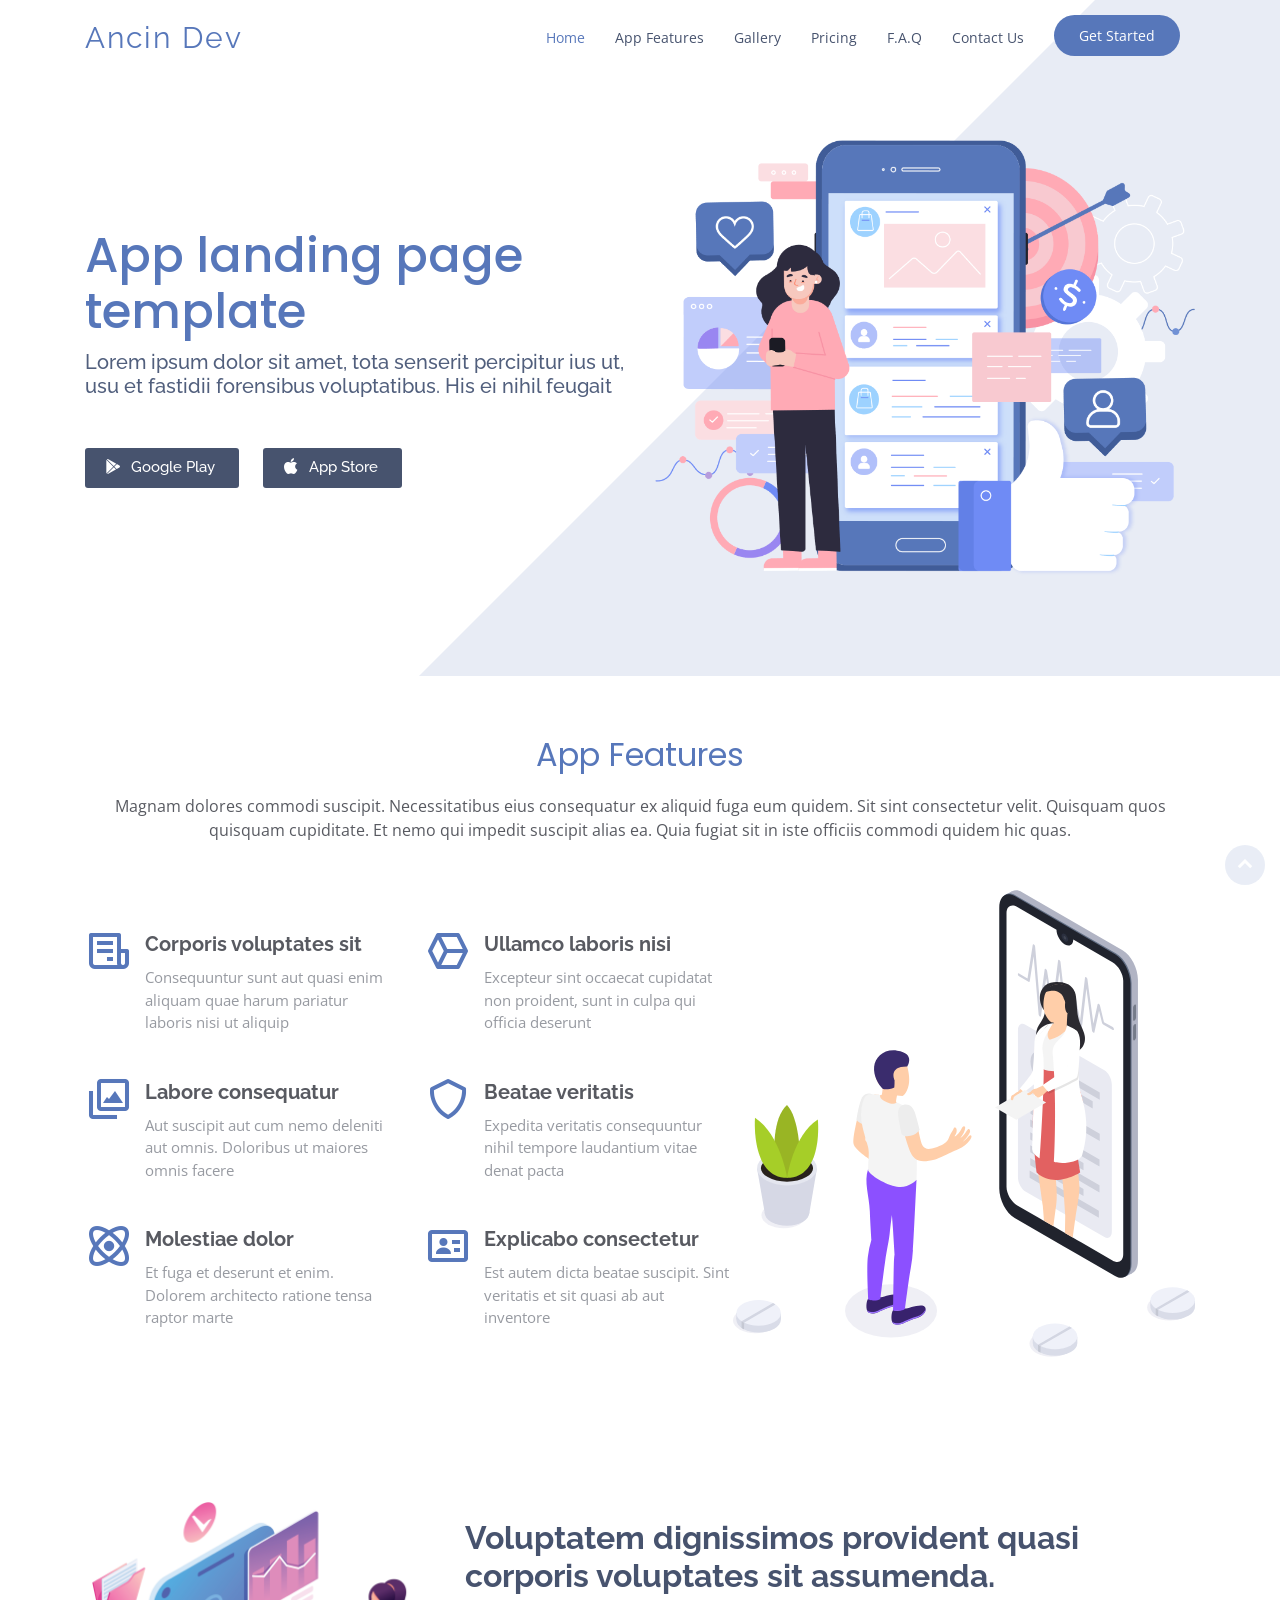
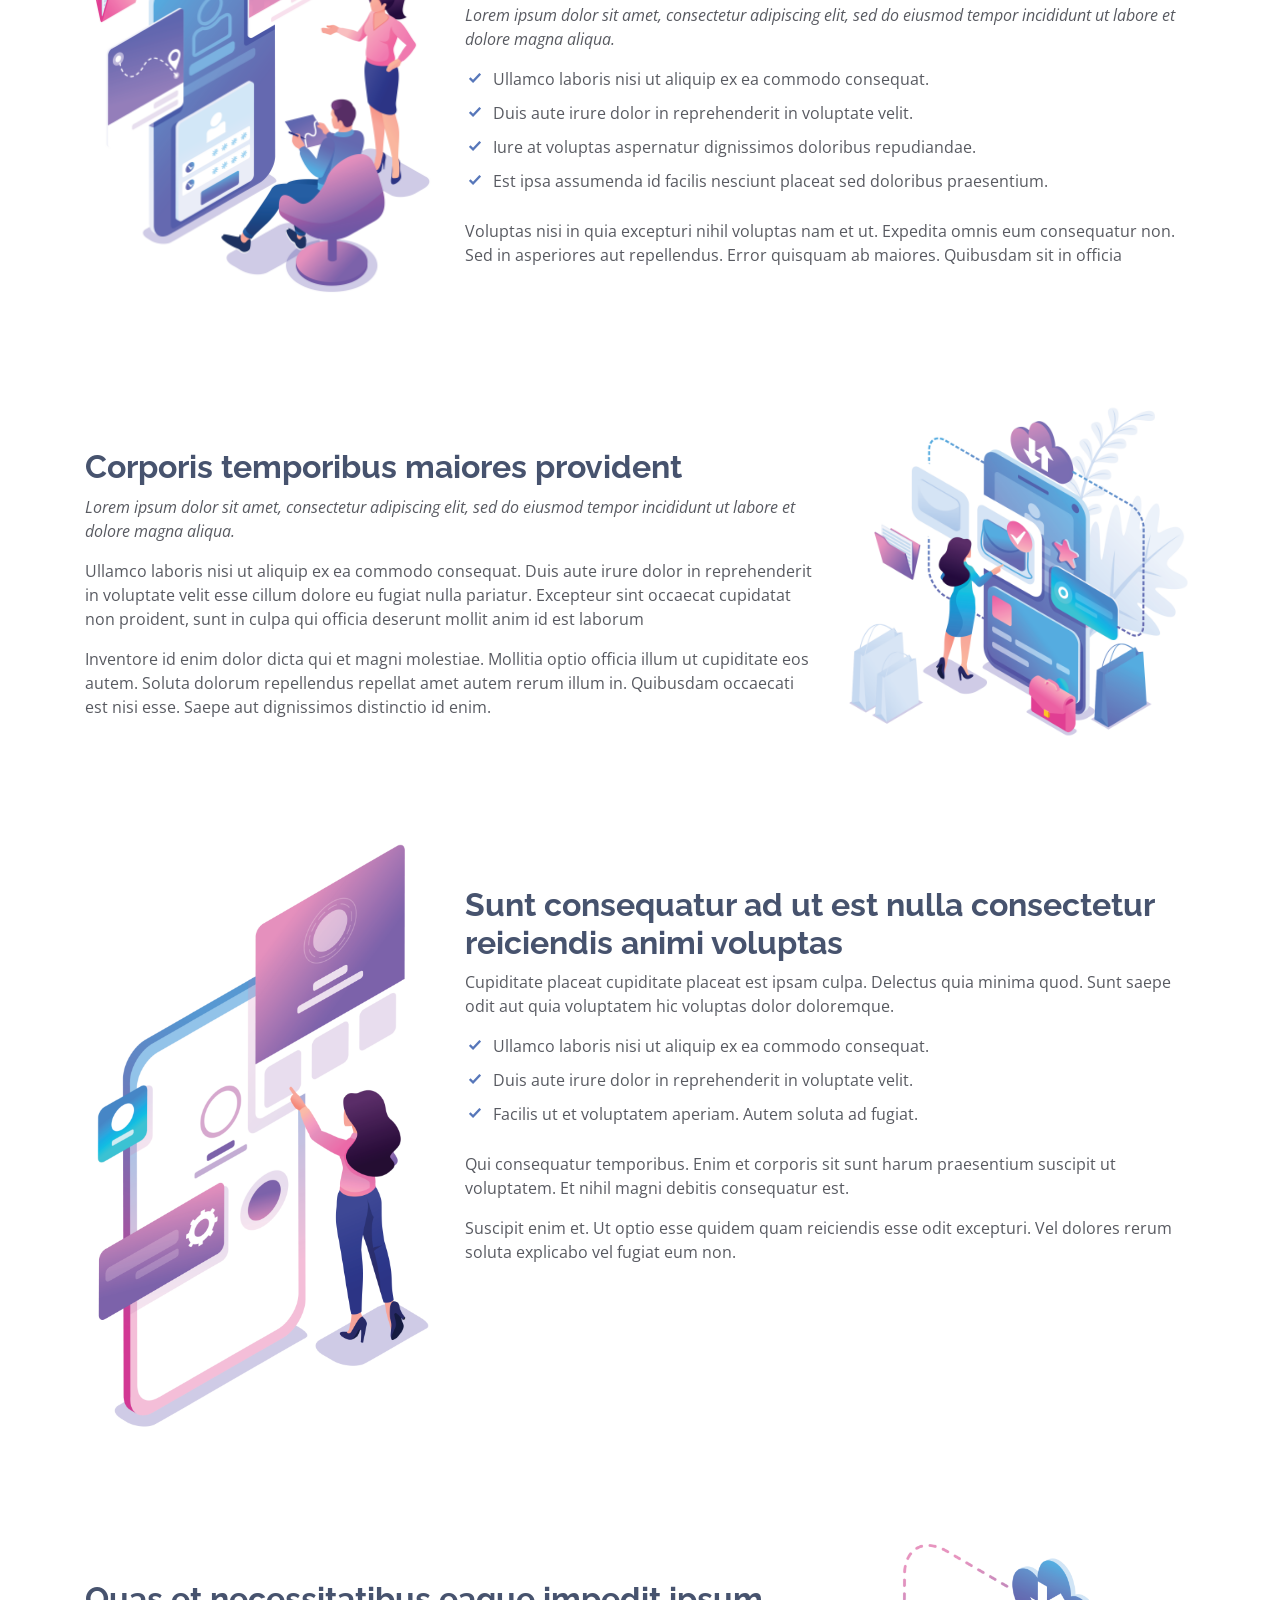
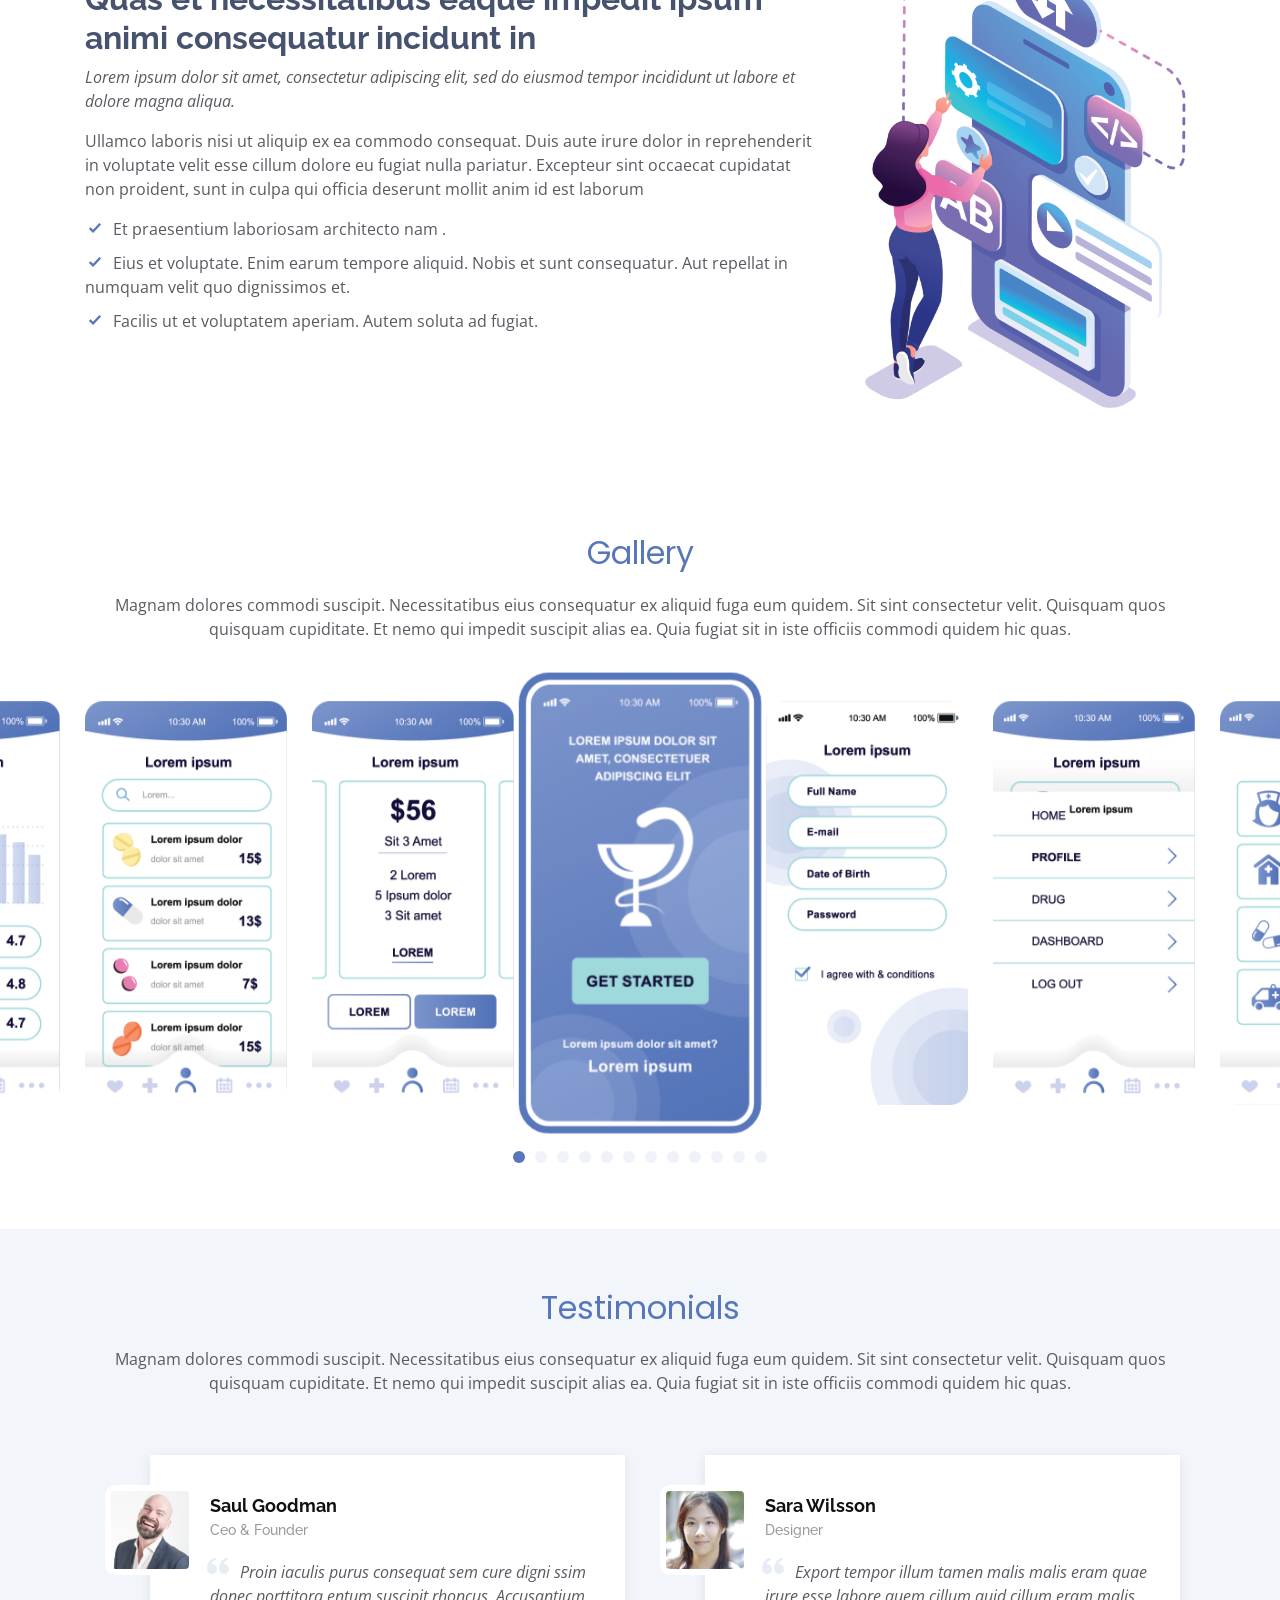
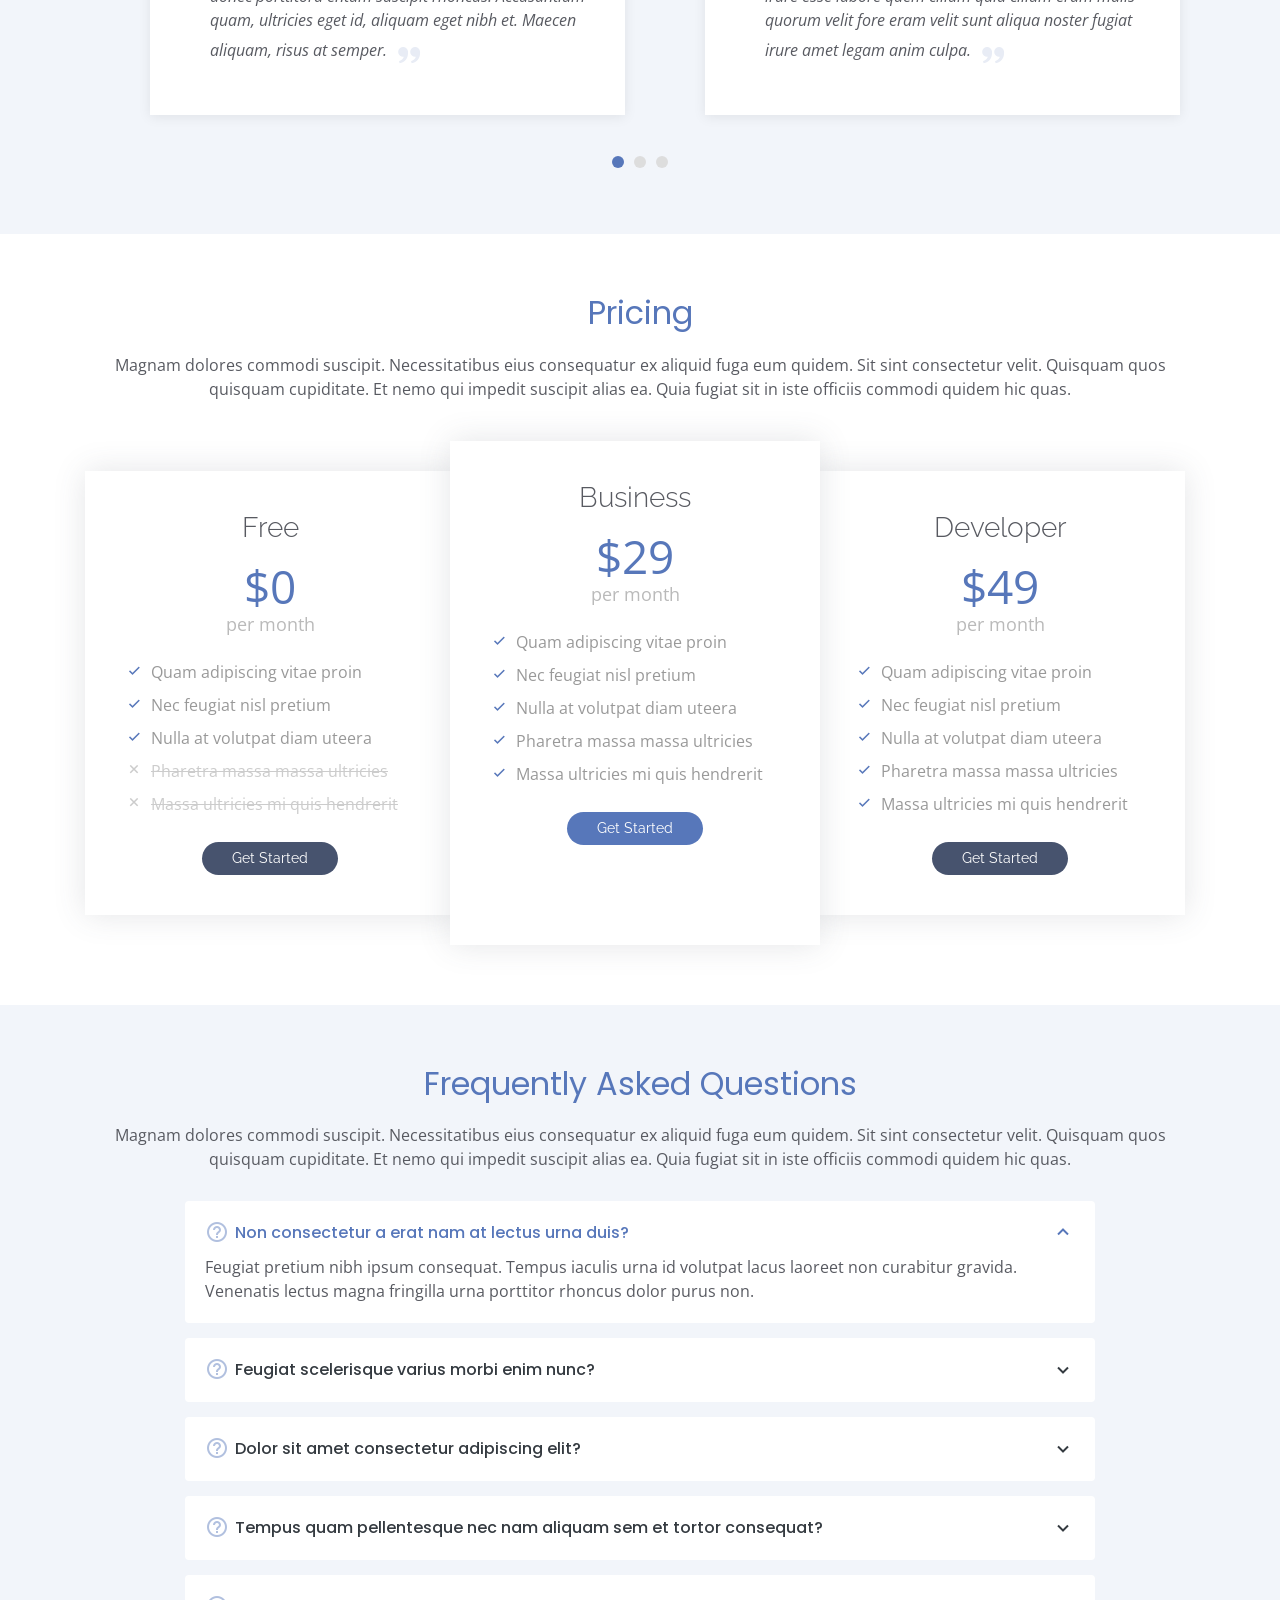
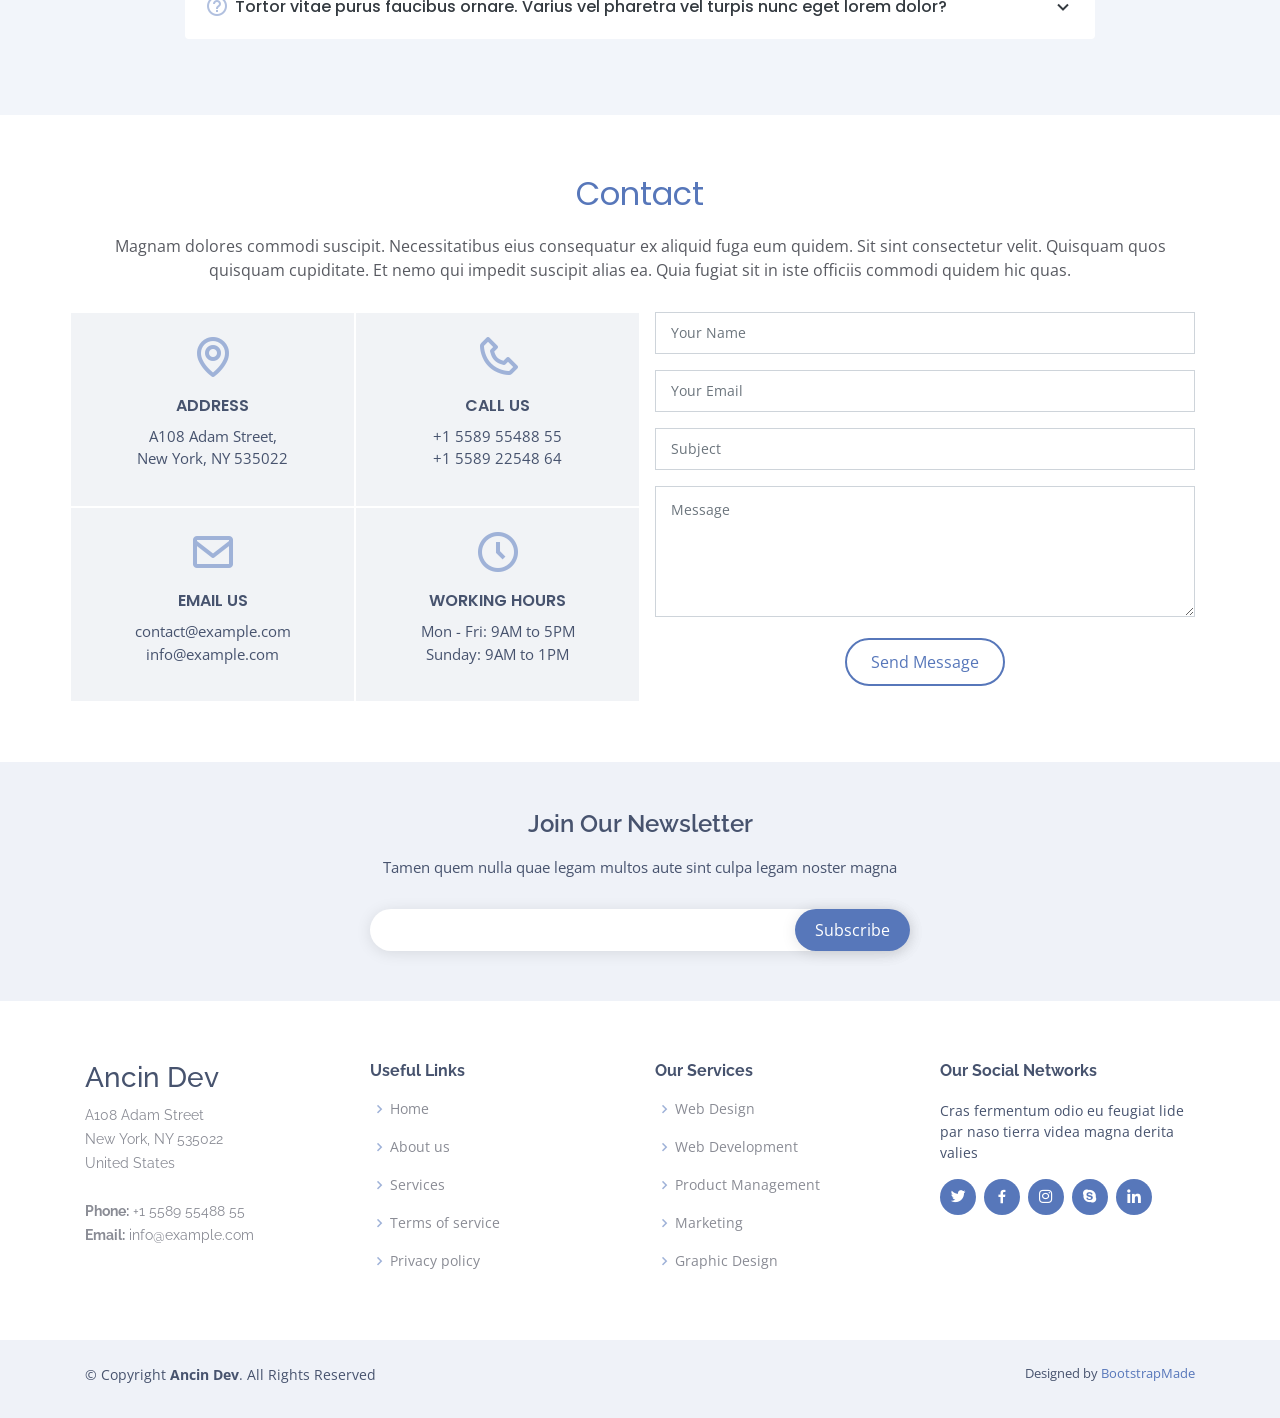
<file: index.html>
<!DOCTYPE html>
<html lang="en">

<head>
  <meta charset="utf-8">
  <meta content="width=device-width, initial-scale=1.0" name="viewport">

  <title>Ancin Dev Bootstrap Template - Index</title>
  <meta content="" name="description">
  <meta content="" name="keywords">

  <!-- Favicons -->
  <link href="assets/img/favicon.png" rel="icon">
  <link href="assets/img/apple-touch-icon.png" rel="apple-touch-icon">

  <!-- Google Fonts -->
  <link href="https://fonts.googleapis.com/css?family=Open+Sans:300,300i,400,400i,600,600i,700,700i|Raleway:300,300i,400,400i,500,500i,600,600i,700,700i|Poppins:300,300i,400,400i,500,500i,600,600i,700,700i" rel="stylesheet">

  <!-- Vendor CSS Files -->
  <link href="assets/vendor/bootstrap/css/bootstrap.min.css" rel="stylesheet">
  <link href="assets/vendor/icofont/icofont.min.css" rel="stylesheet">
  <link href="assets/vendor/boxicons/css/boxicons.min.css" rel="stylesheet">
  <link href="assets/vendor/owl.carousel/assets/owl.carousel.min.css" rel="stylesheet">
  <link href="assets/vendor/venobox/venobox.css" rel="stylesheet">
  <link href="assets/vendor/aos/aos.css" rel="stylesheet">

  <!-- Template Main CSS File -->
  <link href="assets/css/style.css" rel="stylesheet">

  <!-- =======================================================
  * Template Name: Ancin Dev - v2.3.0
  * Template URL: https://bootstrapmade.com/free-bootstrap-app-landing-page-template/
  * Author: BootstrapMade.com
  * License: https://bootstrapmade.com/license/
  ======================================================== -->
</head>

<body>

  <!-- ======= Header ======= -->
  <header id="header" class="fixed-top  header-transparent ">
    <div class="container d-flex align-items-center">

      <div class="logo mr-auto">
        <h1 class="text-light"><a href="index.html">Ancin Dev</a></h1>
        <!-- Uncomment below if you prefer to use an image logo -->
        <!-- <a href="index.html"><img src="assets/img/logo.png" alt="" class="img-fluid"></a>-->
      </div>

      <nav class="nav-menu d-none d-lg-block">
        <ul>
          <li class="active"><a href="index.html">Home</a></li>
          <li><a href="#features">App Features</a></li>
          <li><a href="#gallery">Gallery</a></li>
          <li><a href="#pricing">Pricing</a></li>
          <li><a href="#faq">F.A.Q</a></li>
          <li><a href="#contact">Contact Us</a></li>

          <li class="get-started"><a href="#features">Get Started</a></li>
        </ul>
      </nav><!-- .nav-menu -->

    </div>
  </header><!-- End Header -->

  <!-- ======= Hero Section ======= -->
  <section id="hero" class="d-flex align-items-center">

    <div class="container">
      <div class="row">
        <div class="col-lg-6 d-lg-flex flex-lg-column justify-content-center align-items-stretch pt-5 pt-lg-0 order-2 order-lg-1" data-aos="fade-up">
          <div>
            <h1>App landing page template</h1>
            <h2>Lorem ipsum dolor sit amet, tota senserit percipitur ius ut, usu et fastidii forensibus voluptatibus. His ei nihil feugait</h2>
            <a href="#" class="download-btn"><i class="bx bxl-play-store"></i> Google Play</a>
            <a href="#" class="download-btn"><i class="bx bxl-apple"></i> App Store</a>
          </div>
        </div>
        <div class="col-lg-6 d-lg-flex flex-lg-column align-items-stretch order-1 order-lg-2 hero-img" data-aos="fade-up">
          <img src="assets/img/hero-img.png" class="img-fluid" alt="">
        </div>
      </div>
    </div>

  </section><!-- End Hero -->

  <main id="main">

    <!-- ======= App Features Section ======= -->
    <section id="features" class="features">
      <div class="container">

        <div class="section-title">
          <h2>App Features</h2>
          <p>Magnam dolores commodi suscipit. Necessitatibus eius consequatur ex aliquid fuga eum quidem. Sit sint consectetur velit. Quisquam quos quisquam cupiditate. Et nemo qui impedit suscipit alias ea. Quia fugiat sit in iste officiis commodi quidem hic quas.</p>
        </div>

        <div class="row no-gutters">
          <div class="col-xl-7 d-flex align-items-stretch order-2 order-lg-1">
            <div class="content d-flex flex-column justify-content-center">
              <div class="row">
                <div class="col-md-6 icon-box" data-aos="fade-up">
                  <i class="bx bx-receipt"></i>
                  <h4>Corporis voluptates sit</h4>
                  <p>Consequuntur sunt aut quasi enim aliquam quae harum pariatur laboris nisi ut aliquip</p>
                </div>
                <div class="col-md-6 icon-box" data-aos="fade-up" data-aos-delay="100">
                  <i class="bx bx-cube-alt"></i>
                  <h4>Ullamco laboris nisi</h4>
                  <p>Excepteur sint occaecat cupidatat non proident, sunt in culpa qui officia deserunt</p>
                </div>
                <div class="col-md-6 icon-box" data-aos="fade-up" data-aos-delay="200">
                  <i class="bx bx-images"></i>
                  <h4>Labore consequatur</h4>
                  <p>Aut suscipit aut cum nemo deleniti aut omnis. Doloribus ut maiores omnis facere</p>
                </div>
                <div class="col-md-6 icon-box" data-aos="fade-up" data-aos-delay="300">
                  <i class="bx bx-shield"></i>
                  <h4>Beatae veritatis</h4>
                  <p>Expedita veritatis consequuntur nihil tempore laudantium vitae denat pacta</p>
                </div>
                <div class="col-md-6 icon-box" data-aos="fade-up" data-aos-delay="400">
                  <i class="bx bx-atom"></i>
                  <h4>Molestiae dolor</h4>
                  <p>Et fuga et deserunt et enim. Dolorem architecto ratione tensa raptor marte</p>
                </div>
                <div class="col-md-6 icon-box" data-aos="fade-up" data-aos-delay="500">
                  <i class="bx bx-id-card"></i>
                  <h4>Explicabo consectetur</h4>
                  <p>Est autem dicta beatae suscipit. Sint veritatis et sit quasi ab aut inventore</p>
                </div>
              </div>
            </div>
          </div>
          <div class="image col-xl-5 d-flex align-items-stretch justify-content-center order-1 order-lg-2" data-aos="fade-left" data-aos-delay="100">
            <img src="assets/img/features.svg" class="img-fluid" alt="">
          </div>
        </div>

      </div>
    </section><!-- End App Features Section -->

    <!-- ======= Details Section ======= -->
    <section id="details" class="details">
      <div class="container">

        <div class="row content">
          <div class="col-md-4" data-aos="fade-right">
            <img src="assets/img/details-1.png" class="img-fluid" alt="">
          </div>
          <div class="col-md-8 pt-4" data-aos="fade-up">
            <h3>Voluptatem dignissimos provident quasi corporis voluptates sit assumenda.</h3>
            <p class="font-italic">
              Lorem ipsum dolor sit amet, consectetur adipiscing elit, sed do eiusmod tempor incididunt ut labore et dolore
              magna aliqua.
            </p>
            <ul>
              <li><i class="icofont-check"></i> Ullamco laboris nisi ut aliquip ex ea commodo consequat.</li>
              <li><i class="icofont-check"></i> Duis aute irure dolor in reprehenderit in voluptate velit.</li>
              <li><i class="icofont-check"></i> Iure at voluptas aspernatur dignissimos doloribus repudiandae.</li>
              <li><i class="icofont-check"></i> Est ipsa assumenda id facilis nesciunt placeat sed doloribus praesentium.</li>
            </ul>
            <p>
              Voluptas nisi in quia excepturi nihil voluptas nam et ut. Expedita omnis eum consequatur non. Sed in asperiores aut repellendus. Error quisquam ab maiores. Quibusdam sit in officia
            </p>
          </div>
        </div>

        <div class="row content">
          <div class="col-md-4 order-1 order-md-2" data-aos="fade-left">
            <img src="assets/img/details-2.png" class="img-fluid" alt="">
          </div>
          <div class="col-md-8 pt-5 order-2 order-md-1" data-aos="fade-up">
            <h3>Corporis temporibus maiores provident</h3>
            <p class="font-italic">
              Lorem ipsum dolor sit amet, consectetur adipiscing elit, sed do eiusmod tempor incididunt ut labore et dolore
              magna aliqua.
            </p>
            <p>
              Ullamco laboris nisi ut aliquip ex ea commodo consequat. Duis aute irure dolor in reprehenderit in voluptate
              velit esse cillum dolore eu fugiat nulla pariatur. Excepteur sint occaecat cupidatat non proident, sunt in
              culpa qui officia deserunt mollit anim id est laborum
            </p>
            <p>
              Inventore id enim dolor dicta qui et magni molestiae. Mollitia optio officia illum ut cupiditate eos autem. Soluta dolorum repellendus repellat amet autem rerum illum in. Quibusdam occaecati est nisi esse. Saepe aut dignissimos distinctio id enim.
            </p>
          </div>
        </div>

        <div class="row content">
          <div class="col-md-4" data-aos="fade-right">
            <img src="assets/img/details-3.png" class="img-fluid" alt="">
          </div>
          <div class="col-md-8 pt-5" data-aos="fade-up">
            <h3>Sunt consequatur ad ut est nulla consectetur reiciendis animi voluptas</h3>
            <p>Cupiditate placeat cupiditate placeat est ipsam culpa. Delectus quia minima quod. Sunt saepe odit aut quia voluptatem hic voluptas dolor doloremque.</p>
            <ul>
              <li><i class="icofont-check"></i> Ullamco laboris nisi ut aliquip ex ea commodo consequat.</li>
              <li><i class="icofont-check"></i> Duis aute irure dolor in reprehenderit in voluptate velit.</li>
              <li><i class="icofont-check"></i> Facilis ut et voluptatem aperiam. Autem soluta ad fugiat.</li>
            </ul>
            <p>
              Qui consequatur temporibus. Enim et corporis sit sunt harum praesentium suscipit ut voluptatem. Et nihil magni debitis consequatur est.
            </p>
            <p>
              Suscipit enim et. Ut optio esse quidem quam reiciendis esse odit excepturi. Vel dolores rerum soluta explicabo vel fugiat eum non.
            </p>
          </div>
        </div>

        <div class="row content">
          <div class="col-md-4 order-1 order-md-2" data-aos="fade-left">
            <img src="assets/img/details-4.png" class="img-fluid" alt="">
          </div>
          <div class="col-md-8 pt-5 order-2 order-md-1" data-aos="fade-up">
            <h3>Quas et necessitatibus eaque impedit ipsum animi consequatur incidunt in</h3>
            <p class="font-italic">
              Lorem ipsum dolor sit amet, consectetur adipiscing elit, sed do eiusmod tempor incididunt ut labore et dolore
              magna aliqua.
            </p>
            <p>
              Ullamco laboris nisi ut aliquip ex ea commodo consequat. Duis aute irure dolor in reprehenderit in voluptate
              velit esse cillum dolore eu fugiat nulla pariatur. Excepteur sint occaecat cupidatat non proident, sunt in
              culpa qui officia deserunt mollit anim id est laborum
            </p>
            <ul>
              <li><i class="icofont-check"></i> Et praesentium laboriosam architecto nam .</li>
              <li><i class="icofont-check"></i> Eius et voluptate. Enim earum tempore aliquid. Nobis et sunt consequatur. Aut repellat in numquam velit quo dignissimos et.</li>
              <li><i class="icofont-check"></i> Facilis ut et voluptatem aperiam. Autem soluta ad fugiat.</li>
            </ul>
          </div>
        </div>

      </div>
    </section><!-- End Details Section -->

    <!-- ======= Gallery Section ======= -->
    <section id="gallery" class="gallery">
      <div class="container">

        <div class="section-title">
          <h2>Gallery</h2>
          <p>Magnam dolores commodi suscipit. Necessitatibus eius consequatur ex aliquid fuga eum quidem. Sit sint consectetur velit. Quisquam quos quisquam cupiditate. Et nemo qui impedit suscipit alias ea. Quia fugiat sit in iste officiis commodi quidem hic quas.</p>
        </div>

        <div class="owl-carousel gallery-carousel" data-aos="fade-up">
          <a href="assets/img/gallery/gallery-1.png" class="venobox" data-gall="gallery-carousel"><img src="assets/img/gallery/gallery-1.png" alt=""></a>
          <a href="assets/img/gallery/gallery-2.png" class="venobox" data-gall="gallery-carousel"><img src="assets/img/gallery/gallery-2.png" alt=""></a>
          <a href="assets/img/gallery/gallery-3.png" class="venobox" data-gall="gallery-carousel"><img src="assets/img/gallery/gallery-3.png" alt=""></a>
          <a href="assets/img/gallery/gallery-4.png" class="venobox" data-gall="gallery-carousel"><img src="assets/img/gallery/gallery-4.png" alt=""></a>
          <a href="assets/img/gallery/gallery-5.png" class="venobox" data-gall="gallery-carousel"><img src="assets/img/gallery/gallery-5.png" alt=""></a>
          <a href="assets/img/gallery/gallery-6.png" class="venobox" data-gall="gallery-carousel"><img src="assets/img/gallery/gallery-6.png" alt=""></a>
          <a href="assets/img/gallery/gallery-7.png" class="venobox" data-gall="gallery-carousel"><img src="assets/img/gallery/gallery-7.png" alt=""></a>
          <a href="assets/img/gallery/gallery-8.png" class="venobox" data-gall="gallery-carousel"><img src="assets/img/gallery/gallery-8.png" alt=""></a>
          <a href="assets/img/gallery/gallery-9.png" class="venobox" data-gall="gallery-carousel"><img src="assets/img/gallery/gallery-9.png" alt=""></a>
          <a href="assets/img/gallery/gallery-10.png" class="venobox" data-gall="gallery-carousel"><img src="assets/img/gallery/gallery-10.png" alt=""></a>
          <a href="assets/img/gallery/gallery-11.png" class="venobox" data-gall="gallery-carousel"><img src="assets/img/gallery/gallery-11.png" alt=""></a>
          <a href="assets/img/gallery/gallery-12.png" class="venobox" data-gall="gallery-carousel"><img src="assets/img/gallery/gallery-12.png" alt=""></a>
        </div>

      </div>
    </section><!-- End Gallery Section -->

    <!-- ======= Testimonials Section ======= -->
    <section id="testimonials" class="testimonials section-bg">
      <div class="container">

        <div class="section-title">
          <h2>Testimonials</h2>
          <p>Magnam dolores commodi suscipit. Necessitatibus eius consequatur ex aliquid fuga eum quidem. Sit sint consectetur velit. Quisquam quos quisquam cupiditate. Et nemo qui impedit suscipit alias ea. Quia fugiat sit in iste officiis commodi quidem hic quas.</p>
        </div>

        <div class="owl-carousel testimonials-carousel" data-aos="fade-up">

          <div class="testimonial-wrap">
            <div class="testimonial-item">
              <img src="assets/img/testimonials/testimonials-1.jpg" class="testimonial-img" alt="">
              <h3>Saul Goodman</h3>
              <h4>Ceo &amp; Founder</h4>
              <p>
                <i class="bx bxs-quote-alt-left quote-icon-left"></i>
                Proin iaculis purus consequat sem cure digni ssim donec porttitora entum suscipit rhoncus. Accusantium quam, ultricies eget id, aliquam eget nibh et. Maecen aliquam, risus at semper.
                <i class="bx bxs-quote-alt-right quote-icon-right"></i>
              </p>
            </div>
          </div>

          <div class="testimonial-wrap">
            <div class="testimonial-item">
              <img src="assets/img/testimonials/testimonials-2.jpg" class="testimonial-img" alt="">
              <h3>Sara Wilsson</h3>
              <h4>Designer</h4>
              <p>
                <i class="bx bxs-quote-alt-left quote-icon-left"></i>
                Export tempor illum tamen malis malis eram quae irure esse labore quem cillum quid cillum eram malis quorum velit fore eram velit sunt aliqua noster fugiat irure amet legam anim culpa.
                <i class="bx bxs-quote-alt-right quote-icon-right"></i>
              </p>
            </div>
          </div>

          <div class="testimonial-wrap">
            <div class="testimonial-item">
              <img src="assets/img/testimonials/testimonials-3.jpg" class="testimonial-img" alt="">
              <h3>Jena Karlis</h3>
              <h4>Store Owner</h4>
              <p>
                <i class="bx bxs-quote-alt-left quote-icon-left"></i>
                Enim nisi quem export duis labore cillum quae magna enim sint quorum nulla quem veniam duis minim tempor labore quem eram duis noster aute amet eram fore quis sint minim.
                <i class="bx bxs-quote-alt-right quote-icon-right"></i>
              </p>
            </div>
          </div>

          <div class="testimonial-wrap">
            <div class="testimonial-item">
              <img src="assets/img/testimonials/testimonials-4.jpg" class="testimonial-img" alt="">
              <h3>Matt Brandon</h3>
              <h4>Freelancer</h4>
              <p>
                <i class="bx bxs-quote-alt-left quote-icon-left"></i>
                Fugiat enim eram quae cillum dolore dolor amet nulla culpa multos export minim fugiat minim velit minim dolor enim duis veniam ipsum anim magna sunt elit fore quem dolore labore illum veniam.
                <i class="bx bxs-quote-alt-right quote-icon-right"></i>
              </p>
            </div>
          </div>

          <div class="testimonial-wrap">
            <div class="testimonial-item">
              <img src="assets/img/testimonials/testimonials-5.jpg" class="testimonial-img" alt="">
              <h3>John Larson</h3>
              <h4>Entrepreneur</h4>
              <p>
                <i class="bx bxs-quote-alt-left quote-icon-left"></i>
                Quis quorum aliqua sint quem legam fore sunt eram irure aliqua veniam tempor noster veniam enim culpa labore duis sunt culpa nulla illum cillum fugiat legam esse veniam culpa fore nisi cillum quid.
                <i class="bx bxs-quote-alt-right quote-icon-right"></i>
              </p>
            </div>
          </div>

        </div>

      </div>
    </section><!-- End Testimonials Section -->

    <!-- ======= Pricing Section ======= -->
    <section id="pricing" class="pricing">
      <div class="container">

        <div class="section-title">
          <h2>Pricing</h2>
          <p>Magnam dolores commodi suscipit. Necessitatibus eius consequatur ex aliquid fuga eum quidem. Sit sint consectetur velit. Quisquam quos quisquam cupiditate. Et nemo qui impedit suscipit alias ea. Quia fugiat sit in iste officiis commodi quidem hic quas.</p>
        </div>

        <div class="row no-gutters">

          <div class="col-lg-4 box" data-aos="fade-right">
            <h3>Free</h3>
            <h4>$0<span>per month</span></h4>
            <ul>
              <li><i class="bx bx-check"></i> Quam adipiscing vitae proin</li>
              <li><i class="bx bx-check"></i> Nec feugiat nisl pretium</li>
              <li><i class="bx bx-check"></i> Nulla at volutpat diam uteera</li>
              <li class="na"><i class="bx bx-x"></i> <span>Pharetra massa massa ultricies</span></li>
              <li class="na"><i class="bx bx-x"></i> <span>Massa ultricies mi quis hendrerit</span></li>
            </ul>
            <a href="#" class="get-started-btn">Get Started</a>
          </div>

          <div class="col-lg-4 box featured" data-aos="fade-up">
            <h3>Business</h3>
            <h4>$29<span>per month</span></h4>
            <ul>
              <li><i class="bx bx-check"></i> Quam adipiscing vitae proin</li>
              <li><i class="bx bx-check"></i> Nec feugiat nisl pretium</li>
              <li><i class="bx bx-check"></i> Nulla at volutpat diam uteera</li>
              <li><i class="bx bx-check"></i> Pharetra massa massa ultricies</li>
              <li><i class="bx bx-check"></i> Massa ultricies mi quis hendrerit</li>
            </ul>
            <a href="#" class="get-started-btn">Get Started</a>
          </div>

          <div class="col-lg-4 box" data-aos="fade-left">
            <h3>Developer</h3>
            <h4>$49<span>per month</span></h4>
            <ul>
              <li><i class="bx bx-check"></i> Quam adipiscing vitae proin</li>
              <li><i class="bx bx-check"></i> Nec feugiat nisl pretium</li>
              <li><i class="bx bx-check"></i> Nulla at volutpat diam uteera</li>
              <li><i class="bx bx-check"></i> Pharetra massa massa ultricies</li>
              <li><i class="bx bx-check"></i> Massa ultricies mi quis hendrerit</li>
            </ul>
            <a href="#" class="get-started-btn">Get Started</a>
          </div>

        </div>

      </div>
    </section><!-- End Pricing Section -->

    <!-- ======= Frequently Asked Questions Section ======= -->
    <section id="faq" class="faq section-bg">
      <div class="container">

        <div class="section-title">

          <h2>Frequently Asked Questions</h2>
          <p>Magnam dolores commodi suscipit. Necessitatibus eius consequatur ex aliquid fuga eum quidem. Sit sint consectetur velit. Quisquam quos quisquam cupiditate. Et nemo qui impedit suscipit alias ea. Quia fugiat sit in iste officiis commodi quidem hic quas.</p>
        </div>

        <div class="accordion-list">
          <ul>
            <li data-aos="fade-up">
              <i class="bx bx-help-circle icon-help"></i> <a data-toggle="collapse" class="collapse" href="#accordion-list-1">Non consectetur a erat nam at lectus urna duis? <i class="bx bx-chevron-down icon-show"></i><i class="bx bx-chevron-up icon-close"></i></a>
              <div id="accordion-list-1" class="collapse show" data-parent=".accordion-list">
                <p>
                  Feugiat pretium nibh ipsum consequat. Tempus iaculis urna id volutpat lacus laoreet non curabitur gravida. Venenatis lectus magna fringilla urna porttitor rhoncus dolor purus non.
                </p>
              </div>
            </li>

            <li data-aos="fade-up" data-aos-delay="100">
              <i class="bx bx-help-circle icon-help"></i> <a data-toggle="collapse" href="#accordion-list-2" class="collapsed">Feugiat scelerisque varius morbi enim nunc? <i class="bx bx-chevron-down icon-show"></i><i class="bx bx-chevron-up icon-close"></i></a>
              <div id="accordion-list-2" class="collapse" data-parent=".accordion-list">
                <p>
                  Dolor sit amet consectetur adipiscing elit pellentesque habitant morbi. Id interdum velit laoreet id donec ultrices. Fringilla phasellus faucibus scelerisque eleifend donec pretium. Est pellentesque elit ullamcorper dignissim. Mauris ultrices eros in cursus turpis massa tincidunt dui.
                </p>
              </div>
            </li>

            <li data-aos="fade-up" data-aos-delay="200">
              <i class="bx bx-help-circle icon-help"></i> <a data-toggle="collapse" href="#accordion-list-3" class="collapsed">Dolor sit amet consectetur adipiscing elit? <i class="bx bx-chevron-down icon-show"></i><i class="bx bx-chevron-up icon-close"></i></a>
              <div id="accordion-list-3" class="collapse" data-parent=".accordion-list">
                <p>
                  Eleifend mi in nulla posuere sollicitudin aliquam ultrices sagittis orci. Faucibus pulvinar elementum integer enim. Sem nulla pharetra diam sit amet nisl suscipit. Rutrum tellus pellentesque eu tincidunt. Lectus urna duis convallis convallis tellus. Urna molestie at elementum eu facilisis sed odio morbi quis
                </p>
              </div>
            </li>

            <li data-aos="fade-up" data-aos-delay="300">
              <i class="bx bx-help-circle icon-help"></i> <a data-toggle="collapse" href="#accordion-list-4" class="collapsed">Tempus quam pellentesque nec nam aliquam sem et tortor consequat? <i class="bx bx-chevron-down icon-show"></i><i class="bx bx-chevron-up icon-close"></i></a>
              <div id="accordion-list-4" class="collapse" data-parent=".accordion-list">
                <p>
                  Molestie a iaculis at erat pellentesque adipiscing commodo. Dignissim suspendisse in est ante in. Nunc vel risus commodo viverra maecenas accumsan. Sit amet nisl suscipit adipiscing bibendum est. Purus gravida quis blandit turpis cursus in.
                </p>
              </div>
            </li>

            <li data-aos="fade-up" data-aos-delay="400">
              <i class="bx bx-help-circle icon-help"></i> <a data-toggle="collapse" href="#accordion-list-5" class="collapsed">Tortor vitae purus faucibus ornare. Varius vel pharetra vel turpis nunc eget lorem dolor? <i class="bx bx-chevron-down icon-show"></i><i class="bx bx-chevron-up icon-close"></i></a>
              <div id="accordion-list-5" class="collapse" data-parent=".accordion-list">
                <p>
                  Laoreet sit amet cursus sit amet dictum sit amet justo. Mauris vitae ultricies leo integer malesuada nunc vel. Tincidunt eget nullam non nisi est sit amet. Turpis nunc eget lorem dolor sed. Ut venenatis tellus in metus vulputate eu scelerisque.
                </p>
              </div>
            </li>

          </ul>
        </div>

      </div>
    </section><!-- End Frequently Asked Questions Section -->

    <!-- ======= Contact Section ======= -->
    <section id="contact" class="contact">
      <div class="container">

        <div class="section-title">
          <h2>Contact</h2>
          <p>Magnam dolores commodi suscipit. Necessitatibus eius consequatur ex aliquid fuga eum quidem. Sit sint consectetur velit. Quisquam quos quisquam cupiditate. Et nemo qui impedit suscipit alias ea. Quia fugiat sit in iste officiis commodi quidem hic quas.</p>
        </div>

        <div class="row">

          <div class="col-lg-6">
            <div class="row">
              <div class="col-lg-6 info" data-aos="fade-up">
                <i class="bx bx-map"></i>
                <h4>Address</h4>
                <p>A108 Adam Street,<br>New York, NY 535022</p>
              </div>
              <div class="col-lg-6 info" data-aos="fade-up" data-aos-delay="100">
                <i class="bx bx-phone"></i>
                <h4>Call Us</h4>
                <p>+1 5589 55488 55<br>+1 5589 22548 64</p>
              </div>
              <div class="col-lg-6 info" data-aos="fade-up" data-aos-delay="200">
                <i class="bx bx-envelope"></i>
                <h4>Email Us</h4>
                <p>contact@example.com<br>info@example.com</p>
              </div>
              <div class="col-lg-6 info" data-aos="fade-up" data-aos-delay="300">
                <i class="bx bx-time-five"></i>
                <h4>Working Hours</h4>
                <p>Mon - Fri: 9AM to 5PM<br>Sunday: 9AM to 1PM</p>
              </div>
            </div>
          </div>

          <div class="col-lg-6">
            <form action="forms/contact.php" method="post" role="form" class="php-email-form" data-aos="fade-up">
              <div class="form-group">
                <input placeholder="Your Name" type="text" name="name" class="form-control" id="name" data-rule="minlen:4" data-msg="Please enter at least 4 chars" />
                <div class="validate"></div>
              </div>
              <div class="form-group">
                <input placeholder="Your Email" type="email" class="form-control" name="email" id="email" data-rule="email" data-msg="Please enter a valid email" />
                <div class="validate"></div>
              </div>
              <div class="form-group">
                <input placeholder="Subject" type="text" class="form-control" name="subject" id="subject" data-rule="minlen:4" data-msg="Please enter at least 8 chars of subject" />
                <div class="validate"></div>
              </div>
              <div class="form-group">
                <textarea placeholder="Message" class="form-control" name="message" rows="5" data-rule="required" data-msg="Please write something for us"></textarea>
                <div class="validate"></div>
              </div>
              <div class="mb-3">
                <div class="loading">Loading</div>
                <div class="error-message"></div>
                <div class="sent-message">Your message has been sent. Thank you!</div>
              </div>
              <div class="text-center"><button type="submit">Send Message</button></div>
            </form>
          </div>

        </div>

      </div>
    </section><!-- End Contact Section -->

  </main><!-- End #main -->

  <!-- ======= Footer ======= -->
  <footer id="footer">

    <div class="footer-newsletter" data-aos="fade-up">
      <div class="container">
        <div class="row justify-content-center">
          <div class="col-lg-6">
            <h4>Join Our Newsletter</h4>
            <p>Tamen quem nulla quae legam multos aute sint culpa legam noster magna</p>
            <form action="" method="post">
              <input type="email" name="email"><input type="submit" value="Subscribe">
            </form>
          </div>
        </div>
      </div>
    </div>

    <div class="footer-top">
      <div class="container">
        <div class="row">

          <div class="col-lg-3 col-md-6 footer-contact" data-aos="fade-up">
            <h3>Ancin Dev</h3>
            <p>
              A108 Adam Street <br>
              New York, NY 535022<br>
              United States <br><br>
              <strong>Phone:</strong> +1 5589 55488 55<br>
              <strong>Email:</strong> info@example.com<br>
            </p>
          </div>

          <div class="col-lg-3 col-md-6 footer-links" data-aos="fade-up" data-aos-delay="100">
            <h4>Useful Links</h4>
            <ul>
              <li><i class="bx bx-chevron-right"></i> <a href="#">Home</a></li>
              <li><i class="bx bx-chevron-right"></i> <a href="#">About us</a></li>
              <li><i class="bx bx-chevron-right"></i> <a href="#">Services</a></li>
              <li><i class="bx bx-chevron-right"></i> <a href="#">Terms of service</a></li>
              <li><i class="bx bx-chevron-right"></i> <a href="#">Privacy policy</a></li>
            </ul>
          </div>

          <div class="col-lg-3 col-md-6 footer-links" data-aos="fade-up" data-aos-delay="200">
            <h4>Our Services</h4>
            <ul>
              <li><i class="bx bx-chevron-right"></i> <a href="#">Web Design</a></li>
              <li><i class="bx bx-chevron-right"></i> <a href="#">Web Development</a></li>
              <li><i class="bx bx-chevron-right"></i> <a href="#">Product Management</a></li>
              <li><i class="bx bx-chevron-right"></i> <a href="#">Marketing</a></li>
              <li><i class="bx bx-chevron-right"></i> <a href="#">Graphic Design</a></li>
            </ul>
          </div>

          <div class="col-lg-3 col-md-6 footer-links" data-aos="fade-up" data-aos-delay="300">
            <h4>Our Social Networks</h4>
            <p>Cras fermentum odio eu feugiat lide par naso tierra videa magna derita valies</p>
            <div class="social-links mt-3">
              <a href="#" class="twitter"><i class="bx bxl-twitter"></i></a>
              <a href="#" class="facebook"><i class="bx bxl-facebook"></i></a>
              <a href="#" class="instagram"><i class="bx bxl-instagram"></i></a>
              <a href="#" class="google-plus"><i class="bx bxl-skype"></i></a>
              <a href="#" class="linkedin"><i class="bx bxl-linkedin"></i></a>
            </div>
          </div>

        </div>
      </div>
    </div>

    <div class="container py-4">
      <div class="copyright">
        &copy; Copyright <strong><span>Ancin Dev</span></strong>. All Rights Reserved
      </div>
      <div class="credits">
        <!-- All the links in the footer should remain intact. -->
        <!-- You can delete the links only if you purchased the pro version. -->
        <!-- Licensing information: https://bootstrapmade.com/license/ -->
        <!-- Purchase the pro version with working PHP/AJAX contact form: https://bootstrapmade.com/free-bootstrap-app-landing-page-template/ -->
        Designed by <a href="https://bootstrapmade.com/">BootstrapMade</a>
      </div>
    </div>
  </footer><!-- End Footer -->

  <a href="#" class="back-to-top"><i class="icofont-simple-up"></i></a>

  <!-- Vendor JS Files -->
  <script src="assets/vendor/jquery/jquery.min.js"></script>
  <script src="assets/vendor/bootstrap/js/bootstrap.bundle.min.js"></script>
  <script src="assets/vendor/jquery.easing/jquery.easing.min.js"></script>
  <script src="assets/vendor/php-email-form/validate.js"></script>
  <script src="assets/vendor/owl.carousel/owl.carousel.min.js"></script>
  <script src="assets/vendor/venobox/venobox.min.js"></script>
  <script src="assets/vendor/aos/aos.js"></script>

  <!-- Template Main JS File -->
  <script src="assets/js/main.js"></script>

</body>

</html>
</file>
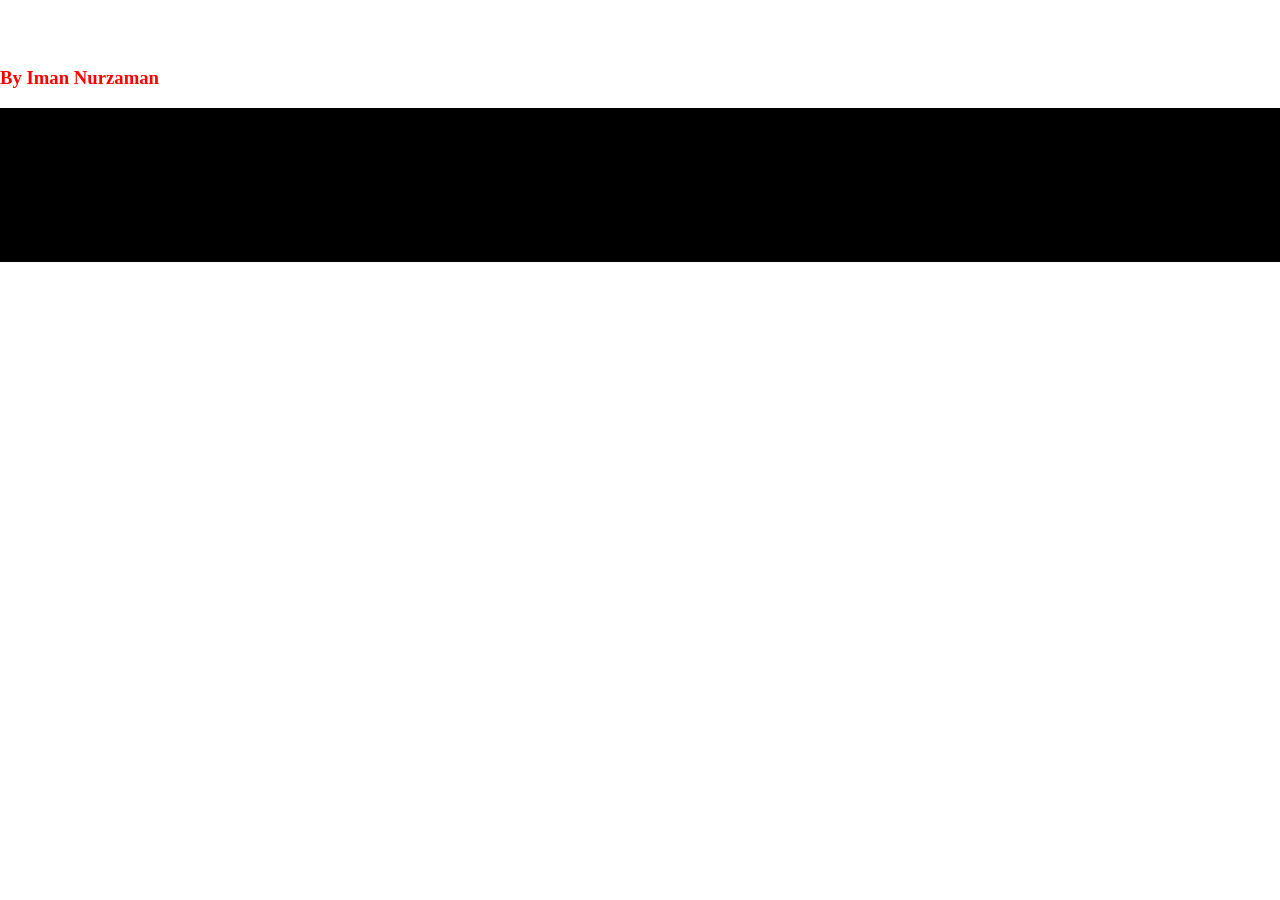
<file: indosiar.html>
<!DOCTYPE html>
<html>
<head>
<meta name="viewport" content="width=device-width"/>
<meta name="robots" content="noindex" /><style>body{margin:0;padding:0}</style><meta name="robots" content="noindex" />
</head>
<body>
<h2 style="color:white"> Mangga dulur ah.....</h2>
<h3 style="color: red"> By Iman Nurzaman</h3>
<div style="background-color:#000">

<iframe src="https://player.twitch.tv/?channel=kntlegaming" height="100%" width="100%" frameborder="0" scrolling="no" sandbox="allow-forms allow-pointer-lock allow-same-origin allow-scripts allow-top-navigation allowTransparency=" allowfullscreen="true"></iframe></div>
</body>
</html>
</file>
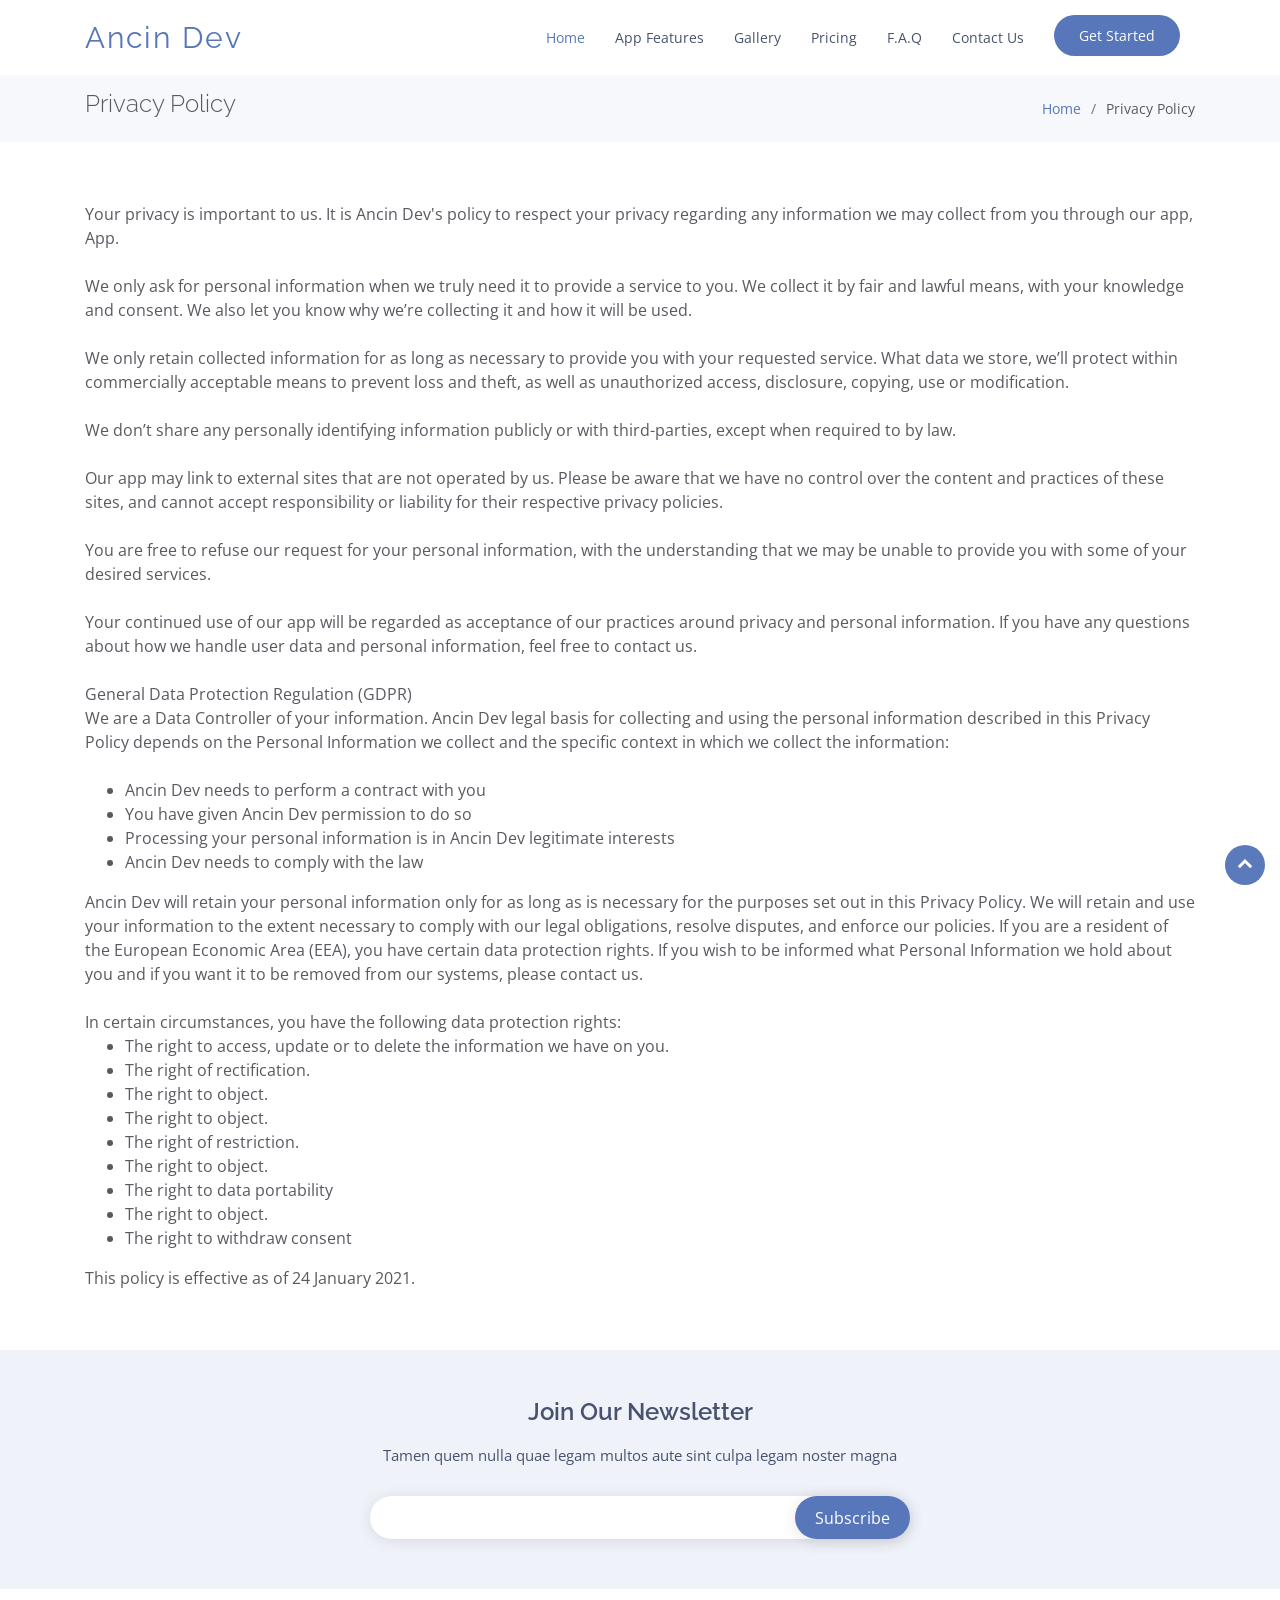
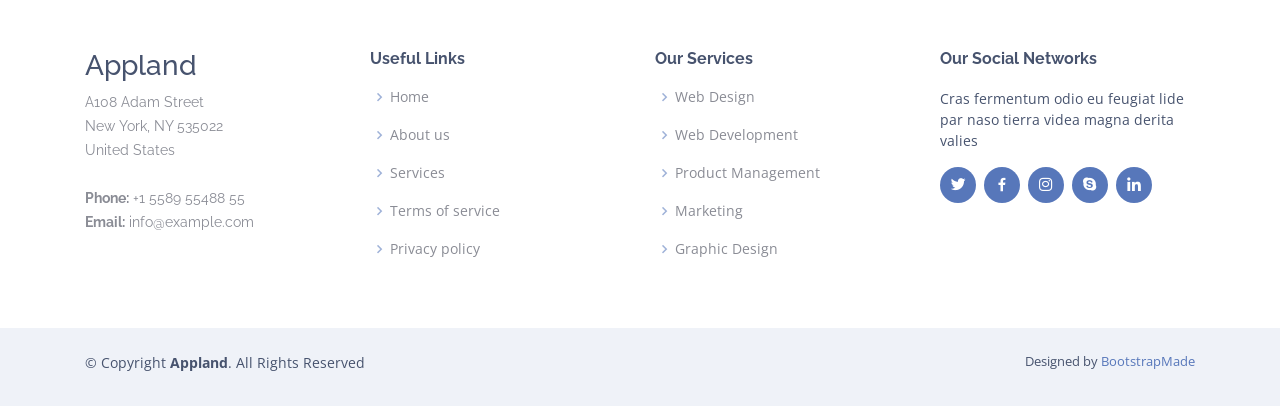
<file: privacy-policy.html>
<!DOCTYPE html>
<html lang="en">

<head>
  <meta charset="utf-8">
  <meta content="width=device-width, initial-scale=1.0" name="viewport">

  <title>Privacy Policy | Ancin Dev</title>
  <meta content="" name="description">
  <meta content="" name="keywords">

  <!-- Favicons -->
  <link href="assets/img/favicon.png" rel="icon">
  <link href="assets/img/apple-touch-icon.png" rel="apple-touch-icon">

  <!-- Google Fonts -->
  <link href="https://fonts.googleapis.com/css?family=Open+Sans:300,300i,400,400i,600,600i,700,700i|Raleway:300,300i,400,400i,500,500i,600,600i,700,700i|Poppins:300,300i,400,400i,500,500i,600,600i,700,700i" rel="stylesheet">

  <!-- Vendor CSS Files -->
  <link href="assets/vendor/bootstrap/css/bootstrap.min.css" rel="stylesheet">
  <link href="assets/vendor/icofont/icofont.min.css" rel="stylesheet">
  <link href="assets/vendor/boxicons/css/boxicons.min.css" rel="stylesheet">
  <link href="assets/vendor/owl.carousel/assets/owl.carousel.min.css" rel="stylesheet">
  <link href="assets/vendor/venobox/venobox.css" rel="stylesheet">
  <link href="assets/vendor/aos/aos.css" rel="stylesheet">

  <!-- Template Main CSS File -->
  <link href="assets/css/style.css" rel="stylesheet">

  <!-- =======================================================
  * Template Name: Appland - v2.3.0
  * Template URL: https://bootstrapmade.com/free-bootstrap-app-landing-page-template/
  * Author: BootstrapMade.com
  * License: https://bootstrapmade.com/license/
  ======================================================== -->
</head>

<body>

  <!-- ======= Header ======= -->
  <header id="header" class="fixed-top ">
    <div class="container d-flex align-items-center">

      <div class="logo mr-auto">
        <h1 class="text-light"><a href="index.html">Ancin Dev</a></h1>
        <!-- Uncomment below if you prefer to use an image logo -->
        <!-- <a href="index.html"><img src="assets/img/logo.png" alt="" class="img-fluid"></a>-->
      </div>

      <nav class="nav-menu d-none d-lg-block">
        <ul>
          <li class="active"><a href="index.html">Home</a></li>
          <li><a href="#features">App Features</a></li>
          <li><a href="#gallery">Gallery</a></li>
          <li><a href="#pricing">Pricing</a></li>
          <li><a href="#faq">F.A.Q</a></li>
          <li><a href="#contact">Contact Us</a></li>

          <li class="get-started"><a href="#features">Get Started</a></li>
        </ul>
      </nav><!-- .nav-menu -->

    </div>
  </header><!-- End Header -->

  <main id="main">

    <!-- ======= Breadcrumbs Section ======= -->
    <section class="breadcrumbs">
      <div class="container">

        <div class="d-flex justify-content-between align-items-center">
          <h2>Privacy Policy</h2>
          <ol>
            <li><a href="index.html">Home</a></li>
            <li>Privacy Policy</li>
          </ol>
        </div>

      </div>
    </section><!-- End Breadcrumbs Section -->

    <section class="inner-page">
      <div class="container">
        Your privacy is important to us. It is Ancin Dev's policy to respect your privacy regarding any information we may collect from you through our app, App.
        <br><br>
        We only ask for personal information when we truly need it to provide a service to you. We collect it by fair and lawful means, with your knowledge and consent. We also let you know why we’re collecting it and how it will be used.
        <br><br>
        We only retain collected information for as long as necessary to provide you with your requested service. What data we store, we’ll protect within commercially acceptable means to prevent loss and theft, as well as unauthorized access, disclosure, copying, use or modification.
        <br><br>
        We don’t share any personally identifying information publicly or with third-parties, except when required to by law.
        <br><br>
        Our app may link to external sites that are not operated by us. Please be aware that we have no control over the content and practices of these sites, and cannot accept responsibility or liability for their respective privacy policies.
        <br><br>
        You are free to refuse our request for your personal information, with the understanding that we may be unable to provide you with some of your desired services.
        <br><br>
        Your continued use of our app will be regarded as acceptance of our practices around privacy and personal information. If you have any questions about how we handle user data and personal information, feel free to contact us.
        <br><br>
        General Data Protection Regulation (GDPR)<br>
We are a Data Controller of your information.
Ancin Dev  legal basis for collecting and using the personal information described in this Privacy Policy depends on the Personal Information we collect and the specific context in which we collect the information:<br><br>
<ul>
  <li>         Ancin Dev  needs to perform a contract with you </li>
    <li>        You have given Ancin Dev  permission to do so </li>
      <li>         Processing your personal information is in Ancin Dev  legitimate interests</li>

        <li>       Ancin Dev  needs to comply with the law</li>

</ul>
Ancin Dev  will retain your personal information only for as long as is necessary for the purposes set out in this Privacy Policy. We will retain and use your information to the extent necessary to comply with our legal obligations, resolve disputes, and enforce our policies.
If you are a resident of the European Economic Area (EEA), you have certain data protection rights. If you wish to be informed what Personal Information we hold about you and if you want it to be removed from our systems, please contact us.
<br><br>
In certain circumstances, you have the following data protection rights:<br>
<ul>
  <li> The right to access, update or to delete the information we have on you.</li>
    <li>The right of rectification.</li>
      <li>The right to object.</li>
        <li>The right to object.</li>
        <li>The right of restriction.</li>
          <li>The right to object.</li>
          <li>The right to data portability</li>
            <li>The right to object.</li>
            <li>The right to withdraw consent</li>
</ul>

        This policy is effective as of 24 January 2021.
      </div>
    </section>

  </main><!-- End #main -->

  <!-- ======= Footer ======= -->
  <footer id="footer">

    <div class="footer-newsletter" data-aos="fade-up">
      <div class="container">
        <div class="row justify-content-center">
          <div class="col-lg-6">
            <h4>Join Our Newsletter</h4>
            <p>Tamen quem nulla quae legam multos aute sint culpa legam noster magna</p>
            <form action="" method="post">
              <input type="email" name="email"><input type="submit" value="Subscribe">
            </form>
          </div>
        </div>
      </div>
    </div>

    <div class="footer-top">
      <div class="container">
        <div class="row">

          <div class="col-lg-3 col-md-6 footer-contact" data-aos="fade-up">
            <h3>Appland</h3>
            <p>
              A108 Adam Street <br>
              New York, NY 535022<br>
              United States <br><br>
              <strong>Phone:</strong> +1 5589 55488 55<br>
              <strong>Email:</strong> info@example.com<br>
            </p>
          </div>

          <div class="col-lg-3 col-md-6 footer-links" data-aos="fade-up" data-aos-delay="100">
            <h4>Useful Links</h4>
            <ul>
              <li><i class="bx bx-chevron-right"></i> <a href="#">Home</a></li>
              <li><i class="bx bx-chevron-right"></i> <a href="#">About us</a></li>
              <li><i class="bx bx-chevron-right"></i> <a href="#">Services</a></li>
              <li><i class="bx bx-chevron-right"></i> <a href="#">Terms of service</a></li>
              <li><i class="bx bx-chevron-right"></i> <a href="#">Privacy policy</a></li>
            </ul>
          </div>

          <div class="col-lg-3 col-md-6 footer-links" data-aos="fade-up" data-aos-delay="200">
            <h4>Our Services</h4>
            <ul>
              <li><i class="bx bx-chevron-right"></i> <a href="#">Web Design</a></li>
              <li><i class="bx bx-chevron-right"></i> <a href="#">Web Development</a></li>
              <li><i class="bx bx-chevron-right"></i> <a href="#">Product Management</a></li>
              <li><i class="bx bx-chevron-right"></i> <a href="#">Marketing</a></li>
              <li><i class="bx bx-chevron-right"></i> <a href="#">Graphic Design</a></li>
            </ul>
          </div>

          <div class="col-lg-3 col-md-6 footer-links" data-aos="fade-up" data-aos-delay="300">
            <h4>Our Social Networks</h4>
            <p>Cras fermentum odio eu feugiat lide par naso tierra videa magna derita valies</p>
            <div class="social-links mt-3">
              <a href="#" class="twitter"><i class="bx bxl-twitter"></i></a>
              <a href="#" class="facebook"><i class="bx bxl-facebook"></i></a>
              <a href="#" class="instagram"><i class="bx bxl-instagram"></i></a>
              <a href="#" class="google-plus"><i class="bx bxl-skype"></i></a>
              <a href="#" class="linkedin"><i class="bx bxl-linkedin"></i></a>
            </div>
          </div>

        </div>
      </div>
    </div>

    <div class="container py-4">
      <div class="copyright">
        &copy; Copyright <strong><span>Appland</span></strong>. All Rights Reserved
      </div>
      <div class="credits">
        <!-- All the links in the footer should remain intact. -->
        <!-- You can delete the links only if you purchased the pro version. -->
        <!-- Licensing information: https://bootstrapmade.com/license/ -->
        <!-- Purchase the pro version with working PHP/AJAX contact form: https://bootstrapmade.com/free-bootstrap-app-landing-page-template/ -->
        Designed by <a href="https://bootstrapmade.com/">BootstrapMade</a>
      </div>
    </div>
  </footer><!-- End Footer -->

  <a href="#" class="back-to-top"><i class="icofont-simple-up"></i></a>

  <!-- Vendor JS Files -->
  <script src="assets/vendor/jquery/jquery.min.js"></script>
  <script src="assets/vendor/bootstrap/js/bootstrap.bundle.min.js"></script>
  <script src="assets/vendor/jquery.easing/jquery.easing.min.js"></script>
  <script src="assets/vendor/php-email-form/validate.js"></script>
  <script src="assets/vendor/owl.carousel/owl.carousel.min.js"></script>
  <script src="assets/vendor/venobox/venobox.min.js"></script>
  <script src="assets/vendor/aos/aos.js"></script>

  <!-- Template Main JS File -->
  <script src="assets/js/main.js"></script>

</body>

</html>
</file>
<file: assets/vendor/venobox/venobox.css>
/* ------ venobox.css --------*/
.vbox-overlay *, .vbox-overlay *:before, .vbox-overlay *:after{
    -webkit-backface-visibility: hidden;
    -webkit-box-sizing:border-box;
    -moz-box-sizing:border-box;
    box-sizing:border-box;
}
.vbox-overlay * { 
    -webkit-backface-visibility: visible;
    backface-visibility: visible;
}
.vbox-overlay{
    display: -webkit-flex;
    display: flex;
    -webkit-flex-direction: column;
    flex-direction: column;
    -webkit-justify-content: center;
    justify-content: center;
    -webkit-align-items: center;
    align-items: center;
    position: fixed;
    left: 0;
    top: 0;
    bottom: 0;
    right: 0;
    z-index: 999999;
}

/* ----- navigation ----- */
.vbox-title{
    width: 100%;
    height: 40px;
    float: left;
    text-align: center;
    line-height: 28px;
    font-size: 12px;
    padding: 6px 50px;
    overflow: hidden;
    position: fixed;
    display: none;
    left: 0;
    z-index: 89;
}
.vbox-close{
    cursor: pointer;
    position: fixed;
    top: -1px;
    right: 0;
    width: 50px;
    height: 40px;
    padding: 6px;
    display: block;
    background-position:10px center;
    overflow: hidden;
    font-size: 24px;
    line-height: 1;
    text-align: center;
    z-index: 99;
}
.vbox-left{
    cursor: pointer;
    position: fixed;
    left: 0;
    height: 40px;
    overflow: hidden;
    line-height: 28px;
    font-size: 12px;
    z-index: 99;
    display: flex;
    align-items:center;
}
.vbox-num{
    display: inline-block;
    margin: 6px 0 6px 15px;
}
/* ----- Social share ----- */
.vbox-share{
    line-height: 28px;
    font-size: 12px;
    overflow: hidden;
    position: fixed;
    left: 0;
    z-index: 98;
    display: flex;
    align-items:center;
    justify-content: center;
    width: 100%;
    text-align: center;
}
.vbox-share svg{
    max-height: 28px;
    width: 28px;
    z-index: 10;
    margin-left: 12px;
    margin-top: 6px;
    margin-bottom: 6px;
    vertical-align: middle;
}


/* ----- navigation ARROWS ----- */
.vbox-next, .vbox-prev{
    position: fixed;
    top: 50%;
    margin-top: -15px;
    overflow: hidden;
    cursor: pointer;
    display: block;
    width: 45px;
    height: 45px;
    z-index: 99;
}
.vbox-next span, .vbox-prev span{
    position: relative;
    width: 20px;
    height: 20px;
    border: 2px solid transparent;
    border-top-color: #B6B6B6;
    border-right-color: #B6B6B6;
    text-indent: -100px;
    position: absolute;
    top: 8px;
    display: block;
}
.vbox-prev{
    left: 15px;
}
.vbox-next{
    right: 15px;
}
.vbox-prev span{
    left: 10px;
    -ms-transform: rotate(-135deg);
    -webkit-transform: rotate(-135deg);
    transform: rotate(-135deg);
}
.vbox-next span{
    -ms-transform: rotate(45deg);
    -webkit-transform: rotate(45deg);
    transform: rotate(45deg);
    right: 10px;
}
/* ------- inline window ------ */
.vbox-inline{
    width: 420px;
    height: 315px;
    height: 70vh;
    padding: 10px;
    background: #fff;
    margin: 0 auto;
    overflow: auto;
    text-align: left;
}
/* ------- Video & iFrames window ------ */
.venoframe{
    max-width: 100%;
    width: 100%;
    border: none;
    width: 100%;
    height: 260px;
    height: 70vh;
}
.venoframe.vbvid{
    height: 260px;
}
@media (min-width: 768px) {
    .venoframe, .vbox-inline{
        width: 90%;
        height: 360px;
        height: 70vh;
    }
    .venoframe.vbvid{
        width: 640px;
        height: 360px;
    }
}
@media (min-width: 992px) {
    .venoframe, .vbox-inline{
        max-width: 1200px;
        width: 80%;
        height: 540px;
        height: 70vh;
    }
    .venoframe.vbvid{
        width: 960px;
        height: 540px;
    }
}
/* 
Please do NOT edit this part! 
or at least read this note: http://i.imgur.com/7C0ws9e.gif
*/
.vbox-open{
    overflow: hidden;
}
.vbox-container{
    position: absolute;
    left: 0;
    right: 0;
    top: 0;
    bottom: 0;
    overflow-x: hidden;
    overflow-y: scroll;
    overflow-scrolling: touch;
    -webkit-overflow-scrolling: touch;
    z-index: 20;
    max-height: 100%;

}

.vbox-content{
    text-align: center;
    float: left;
    width: 100%;
    position: relative;
    overflow: hidden;
    padding: 20px 4%;
}
.vbox-container img{
    max-width: 100%;
    height: auto;
}
.vbox-figlio{
    box-shadow: 0 0 12px rgba(0,0,0,0.19), 0 6px 6px rgba(0,0,0,0.23);
    max-width: 100%;
    text-align: initial;
}
img.vbox-figlio{
    -webkit-user-select: none;
-khtml-user-select: none;
-moz-user-select: none;
-o-user-select: none;
user-select: none;
}
.vbox-content.swipe-left{
    margin-left: -200px !important;
}
.vbox-content.swipe-right{
    margin-left: 200px !important;
}
.vbox-animated{
    webkit-transition: margin 300ms ease-out;
    transition: margin 300ms ease-out;
}

/* ---------- preloader ----------
 * SPINKIT 
 * http://tobiasahlin.com/spinkit/
-------------------------------- */
.sk-double-bounce,.sk-rotating-plane{width:40px;height:40px;margin:40px auto}.sk-rotating-plane{background-color:#333;-webkit-animation:sk-rotatePlane 1.2s infinite ease-in-out;animation:sk-rotatePlane 1.2s infinite ease-in-out}@-webkit-keyframes sk-rotatePlane{0%{-webkit-transform:perspective(120px) rotateX(0) rotateY(0);transform:perspective(120px) rotateX(0) rotateY(0)}50%{-webkit-transform:perspective(120px) rotateX(-180.1deg) rotateY(0);transform:perspective(120px) rotateX(-180.1deg) rotateY(0)}100%{-webkit-transform:perspective(120px) rotateX(-180deg) rotateY(-179.9deg);transform:perspective(120px) rotateX(-180deg) rotateY(-179.9deg)}}@keyframes sk-rotatePlane{0%{-webkit-transform:perspective(120px) rotateX(0) rotateY(0);transform:perspective(120px) rotateX(0) rotateY(0)}50%{-webkit-transform:perspective(120px) rotateX(-180.1deg) rotateY(0);transform:perspective(120px) rotateX(-180.1deg) rotateY(0)}100%{-webkit-transform:perspective(120px) rotateX(-180deg) rotateY(-179.9deg);transform:perspective(120px) rotateX(-180deg) rotateY(-179.9deg)}}.sk-double-bounce{position:relative}.sk-double-bounce .sk-child{width:100%;height:100%;border-radius:50%;background-color:#333;opacity:.6;position:absolute;top:0;left:0;-webkit-animation:sk-doubleBounce 2s infinite ease-in-out;animation:sk-doubleBounce 2s infinite ease-in-out}.sk-chasing-dots .sk-child,.sk-spinner-pulse,.sk-three-bounce .sk-child{background-color:#333;border-radius:100%}.sk-double-bounce .sk-double-bounce2{-webkit-animation-delay:-1s;animation-delay:-1s}@-webkit-keyframes sk-doubleBounce{0%,100%{-webkit-transform:scale(0);transform:scale(0)}50%{-webkit-transform:scale(1);transform:scale(1)}}@keyframes sk-doubleBounce{0%,100%{-webkit-transform:scale(0);transform:scale(0)}50%{-webkit-transform:scale(1);transform:scale(1)}}.sk-wave{margin:40px auto;width:50px;height:40px;text-align:center;font-size:10px}.sk-wave .sk-rect{background-color:#333;height:100%;width:6px;display:inline-block;-webkit-animation:sk-waveStretchDelay 1.2s infinite ease-in-out;animation:sk-waveStretchDelay 1.2s infinite ease-in-out}.sk-wave .sk-rect1{-webkit-animation-delay:-1.2s;animation-delay:-1.2s}.sk-wave .sk-rect2{-webkit-animation-delay:-1.1s;animation-delay:-1.1s}.sk-wave .sk-rect3{-webkit-animation-delay:-1s;animation-delay:-1s}.sk-wave .sk-rect4{-webkit-animation-delay:-.9s;animation-delay:-.9s}.sk-wave .sk-rect5{-webkit-animation-delay:-.8s;animation-delay:-.8s}@-webkit-keyframes sk-waveStretchDelay{0%,100%,40%{-webkit-transform:scaleY(.4);transform:scaleY(.4)}20%{-webkit-transform:scaleY(1);transform:scaleY(1)}}@keyframes sk-waveStretchDelay{0%,100%,40%{-webkit-transform:scaleY(.4);transform:scaleY(.4)}20%{-webkit-transform:scaleY(1);transform:scaleY(1)}}.sk-wandering-cubes{margin:40px auto;width:40px;height:40px;position:relative}.sk-wandering-cubes .sk-cube{background-color:#333;width:10px;height:10px;position:absolute;top:0;left:0;-webkit-animation:sk-wanderingCube 1.8s ease-in-out -1.8s infinite both;animation:sk-wanderingCube 1.8s ease-in-out -1.8s infinite both}.sk-chasing-dots,.sk-spinner-pulse{width:40px;height:40px;margin:40px auto}.sk-wandering-cubes .sk-cube2{-webkit-animation-delay:-.9s;animation-delay:-.9s}@-webkit-keyframes sk-wanderingCube{0%{-webkit-transform:rotate(0);transform:rotate(0)}25%{-webkit-transform:translateX(30px) rotate(-90deg) scale(.5);transform:translateX(30px) rotate(-90deg) scale(.5)}50%{-webkit-transform:translateX(30px) translateY(30px) rotate(-179deg);transform:translateX(30px) translateY(30px) rotate(-179deg)}50.1%{-webkit-transform:translateX(30px) translateY(30px) rotate(-180deg);transform:translateX(30px) translateY(30px) rotate(-180deg)}75%{-webkit-transform:translateX(0) translateY(30px) rotate(-270deg) scale(.5);transform:translateX(0) translateY(30px) rotate(-270deg) scale(.5)}100%{-webkit-transform:rotate(-360deg);transform:rotate(-360deg)}}@keyframes sk-wanderingCube{0%{-webkit-transform:rotate(0);transform:rotate(0)}25%{-webkit-transform:translateX(30px) rotate(-90deg) scale(.5);transform:translateX(30px) rotate(-90deg) scale(.5)}50%{-webkit-transform:translateX(30px) translateY(30px) rotate(-179deg);transform:translateX(30px) translateY(30px) rotate(-179deg)}50.1%{-webkit-transform:translateX(30px) translateY(30px) rotate(-180deg);transform:translateX(30px) translateY(30px) rotate(-180deg)}75%{-webkit-transform:translateX(0) translateY(30px) rotate(-270deg) scale(.5);transform:translateX(0) translateY(30px) rotate(-270deg) scale(.5)}100%{-webkit-transform:rotate(-360deg);transform:rotate(-360deg)}}.sk-spinner-pulse{-webkit-animation:sk-pulseScaleOut 1s infinite ease-in-out;animation:sk-pulseScaleOut 1s infinite ease-in-out}@-webkit-keyframes sk-pulseScaleOut{0%{-webkit-transform:scale(0);transform:scale(0)}100%{-webkit-transform:scale(1);transform:scale(1);opacity:0}}@keyframes sk-pulseScaleOut{0%{-webkit-transform:scale(0);transform:scale(0)}100%{-webkit-transform:scale(1);transform:scale(1);opacity:0}}.sk-chasing-dots{position:relative;text-align:center;-webkit-animation:sk-chasingDotsRotate 2s infinite linear;animation:sk-chasingDotsRotate 2s infinite linear}.sk-chasing-dots .sk-child{width:60%;height:60%;display:inline-block;position:absolute;top:0;-webkit-animation:sk-chasingDotsBounce 2s infinite ease-in-out;animation:sk-chasingDotsBounce 2s infinite ease-in-out}.sk-chasing-dots .sk-dot2{top:auto;bottom:0;-webkit-animation-delay:-1s;animation-delay:-1s}@-webkit-keyframes sk-chasingDotsRotate{100%{-webkit-transform:rotate(360deg);transform:rotate(360deg)}}@keyframes sk-chasingDotsRotate{100%{-webkit-transform:rotate(360deg);transform:rotate(360deg)}}@-webkit-keyframes sk-chasingDotsBounce{0%,100%{-webkit-transform:scale(0);transform:scale(0)}50%{-webkit-transform:scale(1);transform:scale(1)}}@keyframes sk-chasingDotsBounce{0%,100%{-webkit-transform:scale(0);transform:scale(0)}50%{-webkit-transform:scale(1);transform:scale(1)}}.sk-three-bounce{margin:40px auto;width:80px;text-align:center}.sk-three-bounce .sk-child{width:20px;height:20px;display:inline-block;-webkit-animation:sk-three-bounce 1.4s ease-in-out 0s infinite both;animation:sk-three-bounce 1.4s ease-in-out 0s infinite both}.sk-circle .sk-child:before,.sk-fading-circle .sk-circle:before{display:block;border-radius:100%;content:'';background-color:#333}.sk-three-bounce .sk-bounce1{-webkit-animation-delay:-.32s;animation-delay:-.32s}.sk-three-bounce .sk-bounce2{-webkit-animation-delay:-.16s;animation-delay:-.16s}@-webkit-keyframes sk-three-bounce{0%,100%,80%{-webkit-transform:scale(0);transform:scale(0)}40%{-webkit-transform:scale(1);transform:scale(1)}}@keyframes sk-three-bounce{0%,100%,80%{-webkit-transform:scale(0);transform:scale(0)}40%{-webkit-transform:scale(1);transform:scale(1)}}.sk-circle{margin:40px auto;width:40px;height:40px;position:relative}.sk-circle .sk-child{width:100%;height:100%;position:absolute;left:0;top:0}.sk-circle .sk-child:before{margin:0 auto;width:15%;height:15%;-webkit-animation:sk-circleBounceDelay 1.2s infinite ease-in-out both;animation:sk-circleBounceDelay 1.2s infinite ease-in-out both}.sk-circle .sk-circle2{-webkit-transform:rotate(30deg);-ms-transform:rotate(30deg);transform:rotate(30deg)}.sk-circle .sk-circle3{-webkit-transform:rotate(60deg);-ms-transform:rotate(60deg);transform:rotate(60deg)}.sk-circle .sk-circle4{-webkit-transform:rotate(90deg);-ms-transform:rotate(90deg);transform:rotate(90deg)}.sk-circle .sk-circle5{-webkit-transform:rotate(120deg);-ms-transform:rotate(120deg);transform:rotate(120deg)}.sk-circle .sk-circle6{-webkit-transform:rotate(150deg);-ms-transform:rotate(150deg);transform:rotate(150deg)}.sk-circle .sk-circle7{-webkit-transform:rotate(180deg);-ms-transform:rotate(180deg);transform:rotate(180deg)}.sk-circle .sk-circle8{-webkit-transform:rotate(210deg);-ms-transform:rotate(210deg);transform:rotate(210deg)}.sk-circle .sk-circle9{-webkit-transform:rotate(240deg);-ms-transform:rotate(240deg);transform:rotate(240deg)}.sk-circle .sk-circle10{-webkit-transform:rotate(270deg);-ms-transform:rotate(270deg);transform:rotate(270deg)}.sk-circle .sk-circle11{-webkit-transform:rotate(300deg);-ms-transform:rotate(300deg);transform:rotate(300deg)}.sk-circle .sk-circle12{-webkit-transform:rotate(330deg);-ms-transform:rotate(330deg);transform:rotate(330deg)}.sk-circle .sk-circle2:before{-webkit-animation-delay:-1.1s;animation-delay:-1.1s}.sk-circle .sk-circle3:before{-webkit-animation-delay:-1s;animation-delay:-1s}.sk-circle .sk-circle4:before{-webkit-animation-delay:-.9s;animation-delay:-.9s}.sk-circle .sk-circle5:before{-webkit-animation-delay:-.8s;animation-delay:-.8s}.sk-circle .sk-circle6:before{-webkit-animation-delay:-.7s;animation-delay:-.7s}.sk-circle .sk-circle7:before{-webkit-animation-delay:-.6s;animation-delay:-.6s}.sk-circle .sk-circle8:before{-webkit-animation-delay:-.5s;animation-delay:-.5s}.sk-circle .sk-circle9:before{-webkit-animation-delay:-.4s;animation-delay:-.4s}.sk-circle .sk-circle10:before{-webkit-animation-delay:-.3s;animation-delay:-.3s}.sk-circle .sk-circle11:before{-webkit-animation-delay:-.2s;animation-delay:-.2s}.sk-circle .sk-circle12:before{-webkit-animation-delay:-.1s;animation-delay:-.1s}@-webkit-keyframes sk-circleBounceDelay{0%,100%,80%{-webkit-transform:scale(0);transform:scale(0)}40%{-webkit-transform:scale(1);transform:scale(1)}}@keyframes sk-circleBounceDelay{0%,100%,80%{-webkit-transform:scale(0);transform:scale(0)}40%{-webkit-transform:scale(1);transform:scale(1)}}.sk-cube-grid{width:40px;height:40px;margin:40px auto}.sk-cube-grid .sk-cube{width:33.33%;height:33.33%;background-color:#333;float:left;-webkit-animation:sk-cubeGridScaleDelay 1.3s infinite ease-in-out;animation:sk-cubeGridScaleDelay 1.3s infinite ease-in-out}.sk-cube-grid .sk-cube1{-webkit-animation-delay:.2s;animation-delay:.2s}.sk-cube-grid .sk-cube2{-webkit-animation-delay:.3s;animation-delay:.3s}.sk-cube-grid .sk-cube3{-webkit-animation-delay:.4s;animation-delay:.4s}.sk-cube-grid .sk-cube4{-webkit-animation-delay:.1s;animation-delay:.1s}.sk-cube-grid .sk-cube5{-webkit-animation-delay:.2s;animation-delay:.2s}.sk-cube-grid .sk-cube6{-webkit-animation-delay:.3s;animation-delay:.3s}.sk-cube-grid .sk-cube7{-webkit-animation-delay:0ms;animation-delay:0ms}.sk-cube-grid .sk-cube8{-webkit-animation-delay:.1s;animation-delay:.1s}.sk-cube-grid .sk-cube9{-webkit-animation-delay:.2s;animation-delay:.2s}@-webkit-keyframes sk-cubeGridScaleDelay{0%,100%,70%{-webkit-transform:scale3D(1,1,1);transform:scale3D(1,1,1)}35%{-webkit-transform:scale3D(0,0,1);transform:scale3D(0,0,1)}}@keyframes sk-cubeGridScaleDelay{0%,100%,70%{-webkit-transform:scale3D(1,1,1);transform:scale3D(1,1,1)}35%{-webkit-transform:scale3D(0,0,1);transform:scale3D(0,0,1)}}.sk-fading-circle{margin:40px auto;width:40px;height:40px;position:relative}.sk-fading-circle .sk-circle{width:100%;height:100%;position:absolute;left:0;top:0}.sk-fading-circle .sk-circle:before{margin:0 auto;width:15%;height:15%;-webkit-animation:sk-circleFadeDelay 1.2s infinite ease-in-out both;animation:sk-circleFadeDelay 1.2s infinite ease-in-out both}.sk-fading-circle .sk-circle2{-webkit-transform:rotate(30deg);-ms-transform:rotate(30deg);transform:rotate(30deg)}.sk-fading-circle .sk-circle3{-webkit-transform:rotate(60deg);-ms-transform:rotate(60deg);transform:rotate(60deg)}.sk-fading-circle .sk-circle4{-webkit-transform:rotate(90deg);-ms-transform:rotate(90deg);transform:rotate(90deg)}.sk-fading-circle .sk-circle5{-webkit-transform:rotate(120deg);-ms-transform:rotate(120deg);transform:rotate(120deg)}.sk-fading-circle .sk-circle6{-webkit-transform:rotate(150deg);-ms-transform:rotate(150deg);transform:rotate(150deg)}.sk-fading-circle .sk-circle7{-webkit-transform:rotate(180deg);-ms-transform:rotate(180deg);transform:rotate(180deg)}.sk-fading-circle .sk-circle8{-webkit-transform:rotate(210deg);-ms-transform:rotate(210deg);transform:rotate(210deg)}.sk-fading-circle .sk-circle9{-webkit-transform:rotate(240deg);-ms-transform:rotate(240deg);transform:rotate(240deg)}.sk-fading-circle .sk-circle10{-webkit-transform:rotate(270deg);-ms-transform:rotate(270deg);transform:rotate(270deg)}.sk-fading-circle .sk-circle11{-webkit-transform:rotate(300deg);-ms-transform:rotate(300deg);transform:rotate(300deg)}.sk-fading-circle .sk-circle12{-webkit-transform:rotate(330deg);-ms-transform:rotate(330deg);transform:rotate(330deg)}.sk-fading-circle .sk-circle2:before{-webkit-animation-delay:-1.1s;animation-delay:-1.1s}.sk-fading-circle .sk-circle3:before{-webkit-animation-delay:-1s;animation-delay:-1s}.sk-fading-circle .sk-circle4:before{-webkit-animation-delay:-.9s;animation-delay:-.9s}.sk-fading-circle .sk-circle5:before{-webkit-animation-delay:-.8s;animation-delay:-.8s}.sk-fading-circle .sk-circle6:before{-webkit-animation-delay:-.7s;animation-delay:-.7s}.sk-fading-circle .sk-circle7:before{-webkit-animation-delay:-.6s;animation-delay:-.6s}.sk-fading-circle .sk-circle8:before{-webkit-animation-delay:-.5s;animation-delay:-.5s}.sk-fading-circle .sk-circle9:before{-webkit-animation-delay:-.4s;animation-delay:-.4s}.sk-fading-circle .sk-circle10:before{-webkit-animation-delay:-.3s;animation-delay:-.3s}.sk-fading-circle .sk-circle11:before{-webkit-animation-delay:-.2s;animation-delay:-.2s}.sk-fading-circle .sk-circle12:before{-webkit-animation-delay:-.1s;animation-delay:-.1s}@-webkit-keyframes sk-circleFadeDelay{0%,100%,39%{opacity:0}40%{opacity:1}}@keyframes sk-circleFadeDelay{0%,100%,39%{opacity:0}40%{opacity:1}}.sk-folding-cube{margin:40px auto;width:40px;height:40px;position:relative;-webkit-transform:rotateZ(45deg);transform:rotateZ(45deg)}.sk-folding-cube .sk-cube{float:left;width:50%;height:50%;position:relative;-webkit-transform:scale(1.1);-ms-transform:scale(1.1);transform:scale(1.1)}.sk-folding-cube .sk-cube:before{content:'';position:absolute;top:0;left:0;width:100%;height:100%;background-color:#333;-webkit-animation:sk-foldCubeAngle 2.4s infinite linear both;animation:sk-foldCubeAngle 2.4s infinite linear both;-webkit-transform-origin:100% 100%;-ms-transform-origin:100% 100%;transform-origin:100% 100%}.sk-folding-cube .sk-cube2{-webkit-transform:scale(1.1) rotateZ(90deg);transform:scale(1.1) rotateZ(90deg)}.sk-folding-cube .sk-cube3{-webkit-transform:scale(1.1) rotateZ(180deg);transform:scale(1.1) rotateZ(180deg)}.sk-folding-cube .sk-cube4{-webkit-transform:scale(1.1) rotateZ(270deg);transform:scale(1.1) rotateZ(270deg)}.sk-folding-cube .sk-cube2:before{-webkit-animation-delay:.3s;animation-delay:.3s}.sk-folding-cube .sk-cube3:before{-webkit-animation-delay:.6s;animation-delay:.6s}.sk-folding-cube .sk-cube4:before{-webkit-animation-delay:.9s;animation-delay:.9s}@-webkit-keyframes sk-foldCubeAngle{0%,10%{-webkit-transform:perspective(140px) rotateX(-180deg);transform:perspective(140px) rotateX(-180deg);opacity:0}25%,75%{-webkit-transform:perspective(140px) rotateX(0);transform:perspective(140px) rotateX(0);opacity:1}100%,90%{-webkit-transform:perspective(140px) rotateY(180deg);transform:perspective(140px) rotateY(180deg);opacity:0}}@keyframes sk-foldCubeAngle{0%,10%{-webkit-transform:perspective(140px) rotateX(-180deg);transform:perspective(140px) rotateX(-180deg);opacity:0}25%,75%{-webkit-transform:perspective(140px) rotateX(0);transform:perspective(140px) rotateX(0);opacity:1}100%,90%{-webkit-transform:perspective(140px) rotateY(180deg);transform:perspective(140px) rotateY(180deg);opacity:0}}
</file>
<file: assets/css/style.css>
/**
* Template Name: Appland - v2.3.0
* Template URL: https://bootstrapmade.com/free-bootstrap-app-landing-page-template/
* Author: BootstrapMade.com
* License: https://bootstrapmade.com/license/
*/

/*--------------------------------------------------------------
# General
--------------------------------------------------------------*/
body {
  font-family: "Open Sans", sans-serif;
  color: #585a61;
}

a {
  color: #5777ba;
}

a:hover {
  color: #7b94c9;
  text-decoration: none;
}

h1, h2, h3, h4, h5, h6 {
  font-family: "Raleway", sans-serif;
}

/*--------------------------------------------------------------
# Back to top button
--------------------------------------------------------------*/
.back-to-top {
  position: fixed;
  display: none;
  width: 40px;
  height: 40px;
  border-radius: 50px;
  right: 15px;
  bottom: 15px;
  background: #5777ba;
  color: #fff;
  transition: display 0.5s ease-in-out;
  z-index: 99999;
}

.back-to-top i {
  font-size: 24px;
  position: absolute;
  top: 7px;
  left: 8px;
}

.back-to-top:hover {
  color: #fff;
  background: #748ec6;
  transition: background 0.2s ease-in-out;
}

#main {
  margin-top: 75px;
}

/*--------------------------------------------------------------
# Header
--------------------------------------------------------------*/
#header {
  transition: all 0.5s;
  z-index: 997;
  transition: all 0.5s;
  padding: 15px 0;
  background: rgba(255, 255, 255, 0.95);
}

#header.header-transparent {
  background: transparent;
}

#header.header-scrolled {
  background: rgba(255, 255, 255, 0.95);
  box-shadow: 0px 2px 15px rgba(0, 0, 0, 0.1);
}

#header .logo h1 {
  font-size: 30px;
  margin: 0;
  padding: 6px 0;
  line-height: 1;
  font-weight: 400;
  letter-spacing: 2px;
}

#header .logo h1 a, #header .logo h1 a:hover {
  color: #5777ba;
  text-decoration: none;
}

#header .logo img {
  padding: 6px 0;
  margin: 0;
  max-height: 40px;
}

/*--------------------------------------------------------------
# Navigation Menu
--------------------------------------------------------------*/
/* Desktop Navigation */
.nav-menu, .nav-menu * {
  margin: 0;
  padding: 0;
  list-style: none;
}

.nav-menu > ul > li {
  position: relative;
  white-space: nowrap;
  float: left;
}

.nav-menu a {
  display: block;
  position: relative;
  color: #47536e;
  padding: 12px 15px;
  transition: 0.3s;
  font-size: 14px;
  font-family: "Open Sans", sans-serif;
}

.nav-menu a:hover, .nav-menu .active > a, .nav-menu li:hover > a {
  color: #5777ba;
  text-decoration: none;
}

.nav-menu .get-started a {
  background: #5777ba;
  color: #fff;
  border-radius: 50px;
  margin: 0 15px;
  padding: 10px 25px;
}

.nav-menu .get-started a:hover {
  background: #748ec6;
  color: #fff;
}

.nav-menu .drop-down ul {
  display: block;
  position: absolute;
  left: 0;
  top: calc(100% - 30px);
  z-index: 99;
  opacity: 0;
  visibility: hidden;
  padding: 10px 0;
  background: #fff;
  box-shadow: 0px 0px 30px rgba(127, 137, 161, 0.25);
  transition: ease all 0.3s;
}

.nav-menu .drop-down:hover > ul {
  opacity: 1;
  top: 100%;
  visibility: visible;
}

.nav-menu .drop-down li {
  min-width: 180px;
  position: relative;
}

.nav-menu .drop-down ul a {
  padding: 10px 20px;
  font-size: 14px;
  font-weight: 500;
  text-transform: none;
  color: #233355;
}

.nav-menu .drop-down ul a:hover, .nav-menu .drop-down ul .active > a, .nav-menu .drop-down ul li:hover > a {
  color: #5777ba;
}

.nav-menu .drop-down > a:after {
  content: "\ea99";
  font-family: IcoFont;
  padding-left: 5px;
}

.nav-menu .drop-down .drop-down ul {
  top: 0;
  left: calc(100% - 30px);
}

.nav-menu .drop-down .drop-down:hover > ul {
  opacity: 1;
  top: 0;
  left: 100%;
}

.nav-menu .drop-down .drop-down > a {
  padding-right: 35px;
}

.nav-menu .drop-down .drop-down > a:after {
  content: "\eaa0";
  font-family: IcoFont;
  position: absolute;
  right: 15px;
}

@media (max-width: 1366px) {
  .nav-menu .drop-down .drop-down ul {
    left: -90%;
  }
  .nav-menu .drop-down .drop-down:hover > ul {
    left: -100%;
  }
  .nav-menu .drop-down .drop-down > a:after {
    content: "\ea9d";
  }
}

/* Mobile Navigation */
.mobile-nav-toggle {
  position: fixed;
  right: 15px;
  top: 22px;
  z-index: 9998;
  border: 0;
  background: none;
  font-size: 24px;
  transition: all 0.4s;
  outline: none !important;
  line-height: 1;
  cursor: pointer;
  text-align: right;
}

.mobile-nav-toggle i {
  color: #5777ba;
}

.mobile-nav {
  position: fixed;
  top: 55px;
  right: 15px;
  bottom: 15px;
  left: 15px;
  z-index: 9999;
  overflow-y: auto;
  background: #fff;
  transition: ease-in-out 0.2s;
  opacity: 0;
  visibility: hidden;
  border-radius: 10px;
  padding: 10px 0;
}

.mobile-nav * {
  margin: 0;
  padding: 0;
  list-style: none;
}

.mobile-nav a {
  display: block;
  position: relative;
  color: #47536e;
  padding: 10px 20px;
  font-weight: 500;
  outline: none;
}

.mobile-nav a:hover, .mobile-nav .active > a, .mobile-nav li:hover > a {
  color: #5777ba;
  text-decoration: none;
}

.mobile-nav .drop-down > a:after {
  content: "\ea99";
  font-family: IcoFont;
  padding-left: 10px;
  position: absolute;
  right: 15px;
}

.mobile-nav .active.drop-down > a:after {
  content: "\eaa1";
}

.mobile-nav .drop-down > a {
  padding-right: 35px;
}

.mobile-nav .drop-down ul {
  display: none;
  overflow: hidden;
}

.mobile-nav .drop-down li {
  padding-left: 20px;
}

.mobile-nav-overly {
  width: 100%;
  height: 100%;
  z-index: 9997;
  top: 0;
  left: 0;
  position: fixed;
  background: rgba(35, 51, 85, 0.7);
  overflow: hidden;
  display: none;
  transition: ease-in-out 0.2s;
}

.mobile-nav-active {
  overflow: hidden;
}

.mobile-nav-active .mobile-nav {
  opacity: 1;
  visibility: visible;
}

.mobile-nav-active .mobile-nav-toggle i {
  color: #fff;
}

/*--------------------------------------------------------------
# Hero Section
--------------------------------------------------------------*/
#hero {
  width: 100%;
  position: relative;
  overflow: hidden;
  padding: 140px 0 100px 0;
  margin-bottom: -75px;
}

#hero::before {
  content: '';
  position: absolute;
  right: -100%;
  top: 20%;
  width: 250%;
  height: 200%;
  z-index: -1;
  background-color: #e8ecf5;
  transform: skewY(135deg);
}

#hero h1 {
  margin: 0 0 10px 0;
  font-size: 48px;
  font-weight: 500;
  line-height: 56px;
  color: #5777ba;
  font-family: "Poppins", sans-serif;
}

#hero h2 {
  color: #515f7d;
  margin-bottom: 50px;
  font-size: 20px;
}

#hero .download-btn {
  font-family: "Raleway", sans-serif;
  font-weight: 500;
  font-size: 15px;
  display: inline-block;
  padding: 8px 24px 10px 46px;
  border-radius: 3px;
  transition: 0.5s;
  color: #fff;
  background: #47536e;
  position: relative;
}

#hero .download-btn:hover {
  background: #5777ba;
}

#hero .download-btn i {
  font-size: 20px;
  position: absolute;
  left: 18px;
  top: 8.5px;
}

#hero .download-btn + .download-btn {
  margin-left: 20px;
}

@media (max-width: 991px) {
  #hero {
    text-align: center;
  }
  #hero .download-btn + .download-btn {
    margin: 0 10px;
  }
  #hero .hero-img {
    text-align: center;
  }
  #hero .hero-img img {
    width: 60%;
  }
}

@media (max-width: 768px) {
  #hero h1 {
    font-size: 28px;
    line-height: 36px;
  }
  #hero h2 {
    font-size: 18px;
    line-height: 24px;
    margin-bottom: 30px;
  }
  #hero .hero-img img {
    width: 70%;
  }
}

@media (max-width: 575px) {
  #hero .hero-img img {
    width: 80%;
  }
}

/*--------------------------------------------------------------
# Sections General
--------------------------------------------------------------*/
section {
  padding: 60px 0;
  overflow: hidden;
}

.section-bg {
  background-color: #f2f5fa;
}

.section-title {
  text-align: center;
  padding-bottom: 30px;
}

.section-title h2 {
  font-size: 32px;
  font-weight: 400;
  margin-bottom: 20px;
  padding-bottom: 0;
  color: #5777ba;
  font-family: "Poppins", sans-serif;
}

.section-title p {
  margin-bottom: 0;
}

/*--------------------------------------------------------------
# Breadcrumbs
--------------------------------------------------------------*/
.breadcrumbs {
  padding: 15px 0;
  background-color: #f6f8fb;
  min-height: 40px;
}

.breadcrumbs h2 {
  font-size: 24px;
  font-weight: 300;
}

.breadcrumbs ol {
  display: flex;
  flex-wrap: wrap;
  list-style: none;
  padding: 0;
  margin: 0;
  font-size: 14px;
}

.breadcrumbs ol li + li {
  padding-left: 10px;
}

.breadcrumbs ol li + li::before {
  display: inline-block;
  padding-right: 10px;
  color: #6c757d;
  content: "/";
}

@media (max-width: 768px) {
  .breadcrumbs .d-flex {
    display: block !important;
  }
  .breadcrumbs ol {
    display: block;
  }
  .breadcrumbs ol li {
    display: inline-block;
  }
}

/*--------------------------------------------------------------
# App Features
--------------------------------------------------------------*/
.features .content {
  padding: 30px 0;
}

.features .content .icon-box {
  margin-top: 25px;
}

.features .content .icon-box h4 {
  font-size: 20px;
  font-weight: 700;
  margin: 5px 0 10px 60px;
}

.features .content .icon-box i {
  font-size: 48px;
  float: left;
  color: #5777ba;
}

.features .content .icon-box p {
  font-size: 15px;
  color: #979aa1;
  margin-left: 60px;
}

@media (max-width: 991px) {
  .features .image {
    text-align: center;
  }
  .features .image img {
    max-width: 80%;
  }
}

@media (max-width: 667px) {
  .features .image img {
    max-width: 100%;
  }
}

/*--------------------------------------------------------------
# Details
--------------------------------------------------------------*/
.details .content + .content {
  margin-top: 100px;
}

.details .content h3 {
  font-weight: 700;
  font-size: 32px;
  color: #47536e;
}

.details .content ul {
  list-style: none;
  padding: 0;
}

.details .content ul li {
  padding-bottom: 10px;
}

.details .content ul i {
  font-size: 20px;
  padding-right: 4px;
  color: #5777ba;
}

.details .content p:last-child {
  margin-bottom: 0;
}

/*--------------------------------------------------------------
# Gallery
--------------------------------------------------------------*/
.gallery {
  overflow: hidden;
}

.gallery .owl-nav, .gallery .owl-dots {
  margin-top: 40px;
  text-align: center;
}

.gallery .owl-item {
  transition: 0.3s ease-in-out;
}

.gallery .owl-dot {
  display: inline-block;
  margin: 0 5px;
  width: 12px;
  height: 12px;
  border-radius: 50%;
  background-color: #eff2f8 !important;
}

.gallery .owl-dot.active {
  background-color: #5777ba !important;
}

.gallery .gallery-carousel {
  padding-top: 30px;
}

.gallery .gallery-carousel .owl-stage-outer {
  overflow: visible;
}

@media (min-width: 992px) {
  .gallery .gallery-carousel .center {
    border: 6px solid #5777ba;
    padding: 4px;
    background: #fff;
    z-index: 1;
    transform: scale(1.2);
    margin-top: 10px;
    border-radius: 25px;
  }
}

/*--------------------------------------------------------------
# Testimonials
--------------------------------------------------------------*/
.testimonials .testimonial-wrap {
  padding-left: 50px;
}

.testimonials .testimonial-item {
  box-sizing: content-box;
  padding: 30px 30px 30px 60px;
  margin: 30px 15px;
  min-height: 200px;
  box-shadow: 0px 2px 12px rgba(0, 0, 0, 0.08);
  position: relative;
  background: #fff;
}

.testimonials .testimonial-item .testimonial-img {
  width: 90px;
  border-radius: 10px;
  border: 6px solid #fff;
  position: absolute;
  left: -45px;
}

.testimonials .testimonial-item h3 {
  font-size: 18px;
  font-weight: bold;
  margin: 10px 0 5px 0;
  color: #111;
}

.testimonials .testimonial-item h4 {
  font-size: 14px;
  color: #999;
  margin: 0;
}

.testimonials .testimonial-item .quote-icon-left, .testimonials .testimonial-item .quote-icon-right {
  color: #e8ecf5;
  font-size: 26px;
}

.testimonials .testimonial-item .quote-icon-left {
  display: inline-block;
  left: -5px;
  position: relative;
}

.testimonials .testimonial-item .quote-icon-right {
  display: inline-block;
  right: -5px;
  position: relative;
  top: 10px;
}

.testimonials .testimonial-item p {
  font-style: italic;
  margin: 15px auto 15px auto;
}

.testimonials .owl-nav, .testimonials .owl-dots {
  margin-top: 5px;
  text-align: center;
}

.testimonials .owl-dot {
  display: inline-block;
  margin: 0 5px;
  width: 12px;
  height: 12px;
  border-radius: 50%;
  background-color: #ddd !important;
}

.testimonials .owl-dot.active {
  background-color: #5777ba !important;
}

@media (max-width: 767px) {
  .testimonials .testimonial-wrap {
    padding-left: 0;
  }
  .testimonials .testimonial-item {
    padding: 30px;
    margin: 15px;
  }
  .testimonials .testimonial-item .testimonial-img {
    position: static;
    left: auto;
  }
}

/*--------------------------------------------------------------
# Pricing
--------------------------------------------------------------*/
.pricing .row {
  padding-top: 40px;
}

.pricing .box {
  padding: 40px;
  margin-bottom: 30px;
  box-shadow: 0px 0px 30px rgba(73, 78, 92, 0.15);
  background: #fff;
  text-align: center;
}

.pricing h3 {
  font-weight: 300;
  margin-bottom: 15px;
  font-size: 28px;
}

.pricing h4 {
  font-size: 46px;
  color: #5777ba;
  font-weight: 400;
  font-family: "Open Sans", sans-serif;
  margin-bottom: 25px;
}

.pricing h4 span {
  color: #bababa;
  font-size: 18px;
  display: block;
}

.pricing ul {
  padding: 0;
  list-style: none;
  color: #999;
  text-align: left;
  line-height: 20px;
}

.pricing ul li {
  padding-bottom: 12px;
}

.pricing ul i {
  color: #5777ba;
  font-size: 18px;
  padding-right: 4px;
}

.pricing ul .na {
  color: #ccc;
}

.pricing ul .na i {
  color: #ccc;
}

.pricing ul .na span {
  text-decoration: line-through;
}

.pricing .get-started-btn {
  background: #47536e;
  display: inline-block;
  padding: 6px 30px;
  border-radius: 20px;
  color: #fff;
  transition: none;
  font-size: 14px;
  font-weight: 400;
  font-family: "Raleway", sans-serif;
  transition: 0.3s;
}

.pricing .get-started-btn:hover {
  background: #5777ba;
}

.pricing .featured {
  z-index: 10;
  margin: -30px -5px 0 -5px;
}

.pricing .featured .get-started-btn {
  background: #5777ba;
}

.pricing .featured .get-started-btn:hover {
  background: #748ec6;
}

@media (max-width: 992px) {
  .pricing .box {
    max-width: 60%;
    margin: 0 auto 30px auto;
  }
}

@media (max-width: 767px) {
  .pricing .box {
    max-width: 80%;
    margin: 0 auto 30px auto;
  }
}

@media (max-width: 420px) {
  .pricing .box {
    max-width: 100%;
    margin: 0 auto 30px auto;
  }
}

/*--------------------------------------------------------------
# Frequently Asked Questions
--------------------------------------------------------------*/
.faq .accordion-list {
  padding: 0 100px;
}

.faq .accordion-list ul {
  padding: 0;
  list-style: none;
}

.faq .accordion-list li + li {
  margin-top: 15px;
}

.faq .accordion-list li {
  padding: 20px;
  background: #fff;
  border-radius: 4px;
  position: relative;
}

.faq .accordion-list a {
  display: block;
  position: relative;
  font-family: "Poppins", sans-serif;
  font-size: 16px;
  line-height: 24px;
  font-weight: 500;
  padding: 0 30px;
  outline: none;
}

.faq .accordion-list .icon-help {
  font-size: 24px;
  position: absolute;
  right: 0;
  left: 20px;
  color: #b1c0df;
}

.faq .accordion-list .icon-show, .faq .accordion-list .icon-close {
  font-size: 24px;
  position: absolute;
  right: 0;
  top: 0;
}

.faq .accordion-list p {
  margin-bottom: 0;
  padding: 10px 0 0 0;
}

.faq .accordion-list .icon-show {
  display: none;
}

.faq .accordion-list a.collapsed {
  color: #343a40;
}

.faq .accordion-list a.collapsed:hover {
  color: #5777ba;
}

.faq .accordion-list a.collapsed .icon-show {
  display: inline-block;
}

.faq .accordion-list a.collapsed .icon-close {
  display: none;
}

@media (max-width: 1200px) {
  .faq .accordion-list {
    padding: 0;
  }
}

/*--------------------------------------------------------------
# Contact
--------------------------------------------------------------*/
.contact .info {
  padding: 20px 40px;
  background: #f1f3f6;
  color: #47536e;
  text-align: center;
  border: 1px solid #fff;
}

.contact .info i {
  font-size: 48px;
  color: #9fb2d8;
  margin-bottom: 15px;
}

.contact .info h4 {
  padding: 0;
  margin: 0 0 10px 0;
  font-size: 16px;
  font-weight: 600;
  text-transform: uppercase;
  font-family: "Poppins", sans-serif;
}

.contact .info p {
  font-size: 15px;
}

.contact .php-email-form {
  width: 100%;
}

.contact .php-email-form .validate {
  display: none;
  color: red;
  margin: 0;
  font-weight: 400;
  font-size: 13px;
}

.contact .php-email-form .error-message {
  display: none;
  color: #fff;
  background: #ed3c0d;
  text-align: left;
  padding: 15px;
  font-weight: 600;
}

.contact .php-email-form .error-message br + br {
  margin-top: 25px;
}

.contact .php-email-form .sent-message {
  display: none;
  color: #fff;
  background: #18d26e;
  text-align: center;
  padding: 15px;
  font-weight: 600;
}

.contact .php-email-form .loading {
  display: none;
  background: #fff;
  text-align: center;
  padding: 15px;
}

.contact .php-email-form .loading:before {
  content: "";
  display: inline-block;
  border-radius: 50%;
  width: 24px;
  height: 24px;
  margin: 0 10px -6px 0;
  border: 3px solid #18d26e;
  border-top-color: #eee;
  -webkit-animation: animate-loading 1s linear infinite;
  animation: animate-loading 1s linear infinite;
}

.contact .php-email-form label {
  font-family: "Poppins", sans-serif;
  margin-bottom: 5px;
  color: #8a8c95;
}

.contact .php-email-form input, .contact .php-email-form textarea {
  border-radius: 0;
  box-shadow: none;
  font-size: 14px;
}

.contact .php-email-form input::focus, .contact .php-email-form textarea::focus {
  background-color: #5777ba;
}

.contact .php-email-form input {
  padding: 20px 15px;
}

.contact .php-email-form textarea {
  padding: 12px 15px;
}

.contact .php-email-form button[type="submit"] {
  background: #fff;
  border: 2px solid #5777ba;
  padding: 10px 24px;
  color: #5777ba;
  transition: 0.4s;
  border-radius: 50px;
  margin-top: 5px;
}

.contact .php-email-form button[type="submit"]:hover {
  background: #5777ba;
  color: #fff;
}

@media (max-width: 1024px) {
  .contact .php-email-form {
    padding: 30px 15px 15px 15px;
  }
}

@media (max-width: 768px) {
  .contact .php-email-form {
    padding: 15px 0 0 0;
  }
}

@-webkit-keyframes animate-loading {
  0% {
    transform: rotate(0deg);
  }
  100% {
    transform: rotate(360deg);
  }
}

@keyframes animate-loading {
  0% {
    transform: rotate(0deg);
  }
  100% {
    transform: rotate(360deg);
  }
}

/*--------------------------------------------------------------
# Footer
--------------------------------------------------------------*/
#footer {
  background: #fff;
  padding: 0 0 30px 0;
  color: #47536e;
  font-size: 14px;
  background: #eff2f8;
}

#footer .footer-newsletter {
  padding: 50px 0;
  background: #eff2f8;
  text-align: center;
  font-size: 15px;
}

#footer .footer-newsletter h4 {
  font-size: 24px;
  margin: 0 0 20px 0;
  padding: 0;
  line-height: 1;
  font-weight: 600;
  color: #47536e;
}

#footer .footer-newsletter form {
  margin-top: 30px;
  background: #fff;
  padding: 6px 10px;
  position: relative;
  border-radius: 50px;
  box-shadow: 0px 2px 15px rgba(0, 0, 0, 0.1);
  text-align: left;
}

#footer .footer-newsletter form input[type="email"] {
  border: 0;
  padding: 4px 8px;
  width: calc(100% - 100px);
}

#footer .footer-newsletter form input[type="submit"] {
  position: absolute;
  top: 0;
  right: 0;
  bottom: 0;
  border: 0;
  background: none;
  font-size: 16px;
  padding: 0 20px;
  background: #5777ba;
  color: #fff;
  transition: 0.3s;
  border-radius: 50px;
  box-shadow: 0px 2px 15px rgba(0, 0, 0, 0.1);
}

#footer .footer-newsletter form input[type="submit"]:hover {
  background: #415f9d;
}

#footer .footer-top {
  padding: 60px 0 30px 0;
  background: #fff;
}

#footer .footer-top .footer-contact {
  margin-bottom: 30px;
}

#footer .footer-top .footer-contact h4 {
  font-size: 22px;
  margin: 0 0 30px 0;
  padding: 2px 0 2px 0;
  line-height: 1;
  font-weight: 700;
  color: #47536e;
}

#footer .footer-top .footer-contact p {
  font-size: 14px;
  line-height: 24px;
  margin-bottom: 0;
  font-family: "Raleway", sans-serif;
  color: #8a8c95;
}

#footer .footer-top h4 {
  font-size: 16px;
  font-weight: bold;
  color: #47536e;
  position: relative;
  padding-bottom: 12px;
}

#footer .footer-top .footer-links {
  margin-bottom: 30px;
}

#footer .footer-top .footer-links ul {
  list-style: none;
  padding: 0;
  margin: 0;
}

#footer .footer-top .footer-links ul i {
  padding-right: 2px;
  color: #9fb2d8;
  font-size: 18px;
  line-height: 1;
}

#footer .footer-top .footer-links ul li {
  padding: 10px 0;
  display: flex;
  align-items: center;
}

#footer .footer-top .footer-links ul li:first-child {
  padding-top: 0;
}

#footer .footer-top .footer-links ul a {
  color: #8a8c95;
  transition: 0.3s;
  display: inline-block;
  line-height: 1;
}

#footer .footer-top .footer-links ul a:hover {
  text-decoration: none;
  color: #5777ba;
}

#footer .footer-top .social-links a {
  font-size: 18px;
  display: inline-block;
  background: #5777ba;
  color: #fff;
  line-height: 1;
  padding: 8px 0;
  margin-right: 4px;
  border-radius: 50%;
  text-align: center;
  width: 36px;
  height: 36px;
  transition: 0.3s;
}

#footer .footer-top .social-links a:hover {
  background: #27282c;
  color: #fff;
  text-decoration: none;
}

#footer .copyright {
  text-align: center;
  float: left;
  color: #47536e;
}

#footer .credits {
  float: right;
  text-align: center;
  font-size: 13px;
  color: #47536e;
}

@media (max-width: 768px) {
  #footer .copyright, #footer .credits {
    float: none;
    text-align: center;
    padding: 5px 0;
  }
}
</file>
